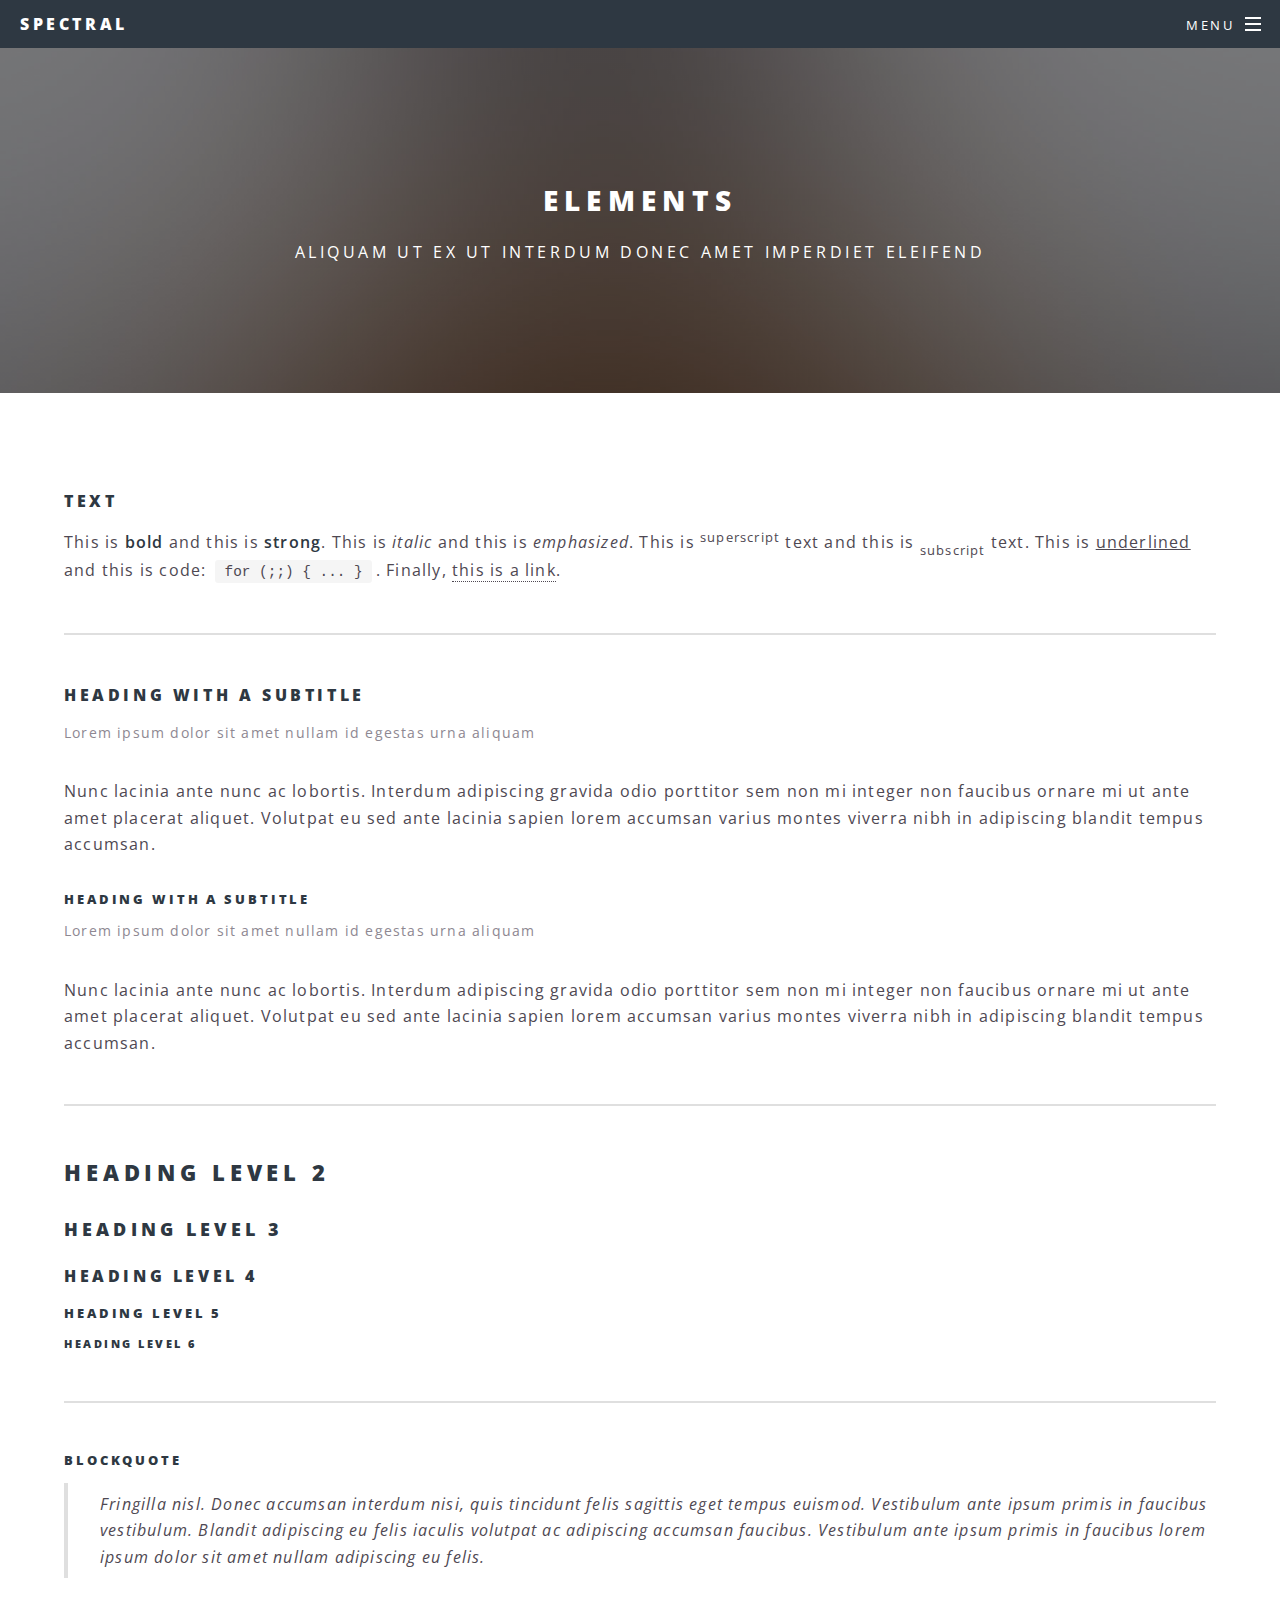
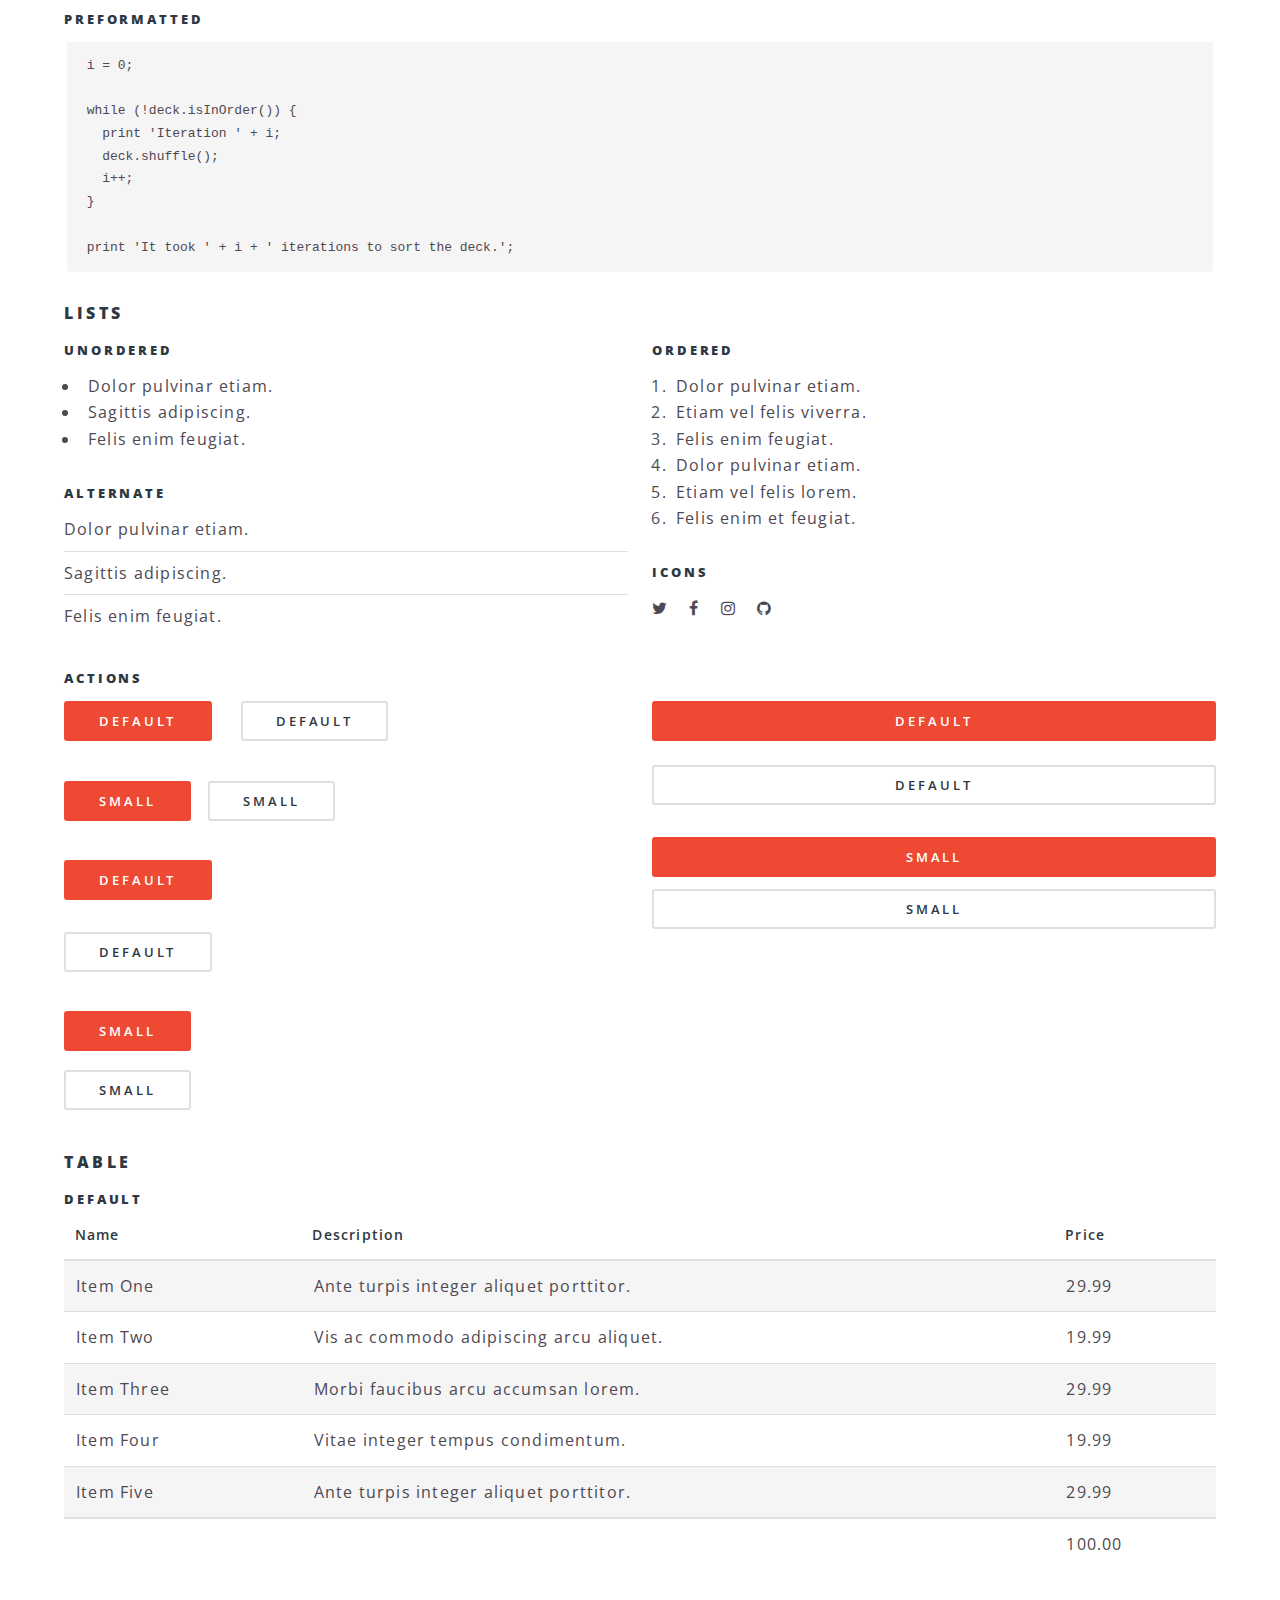
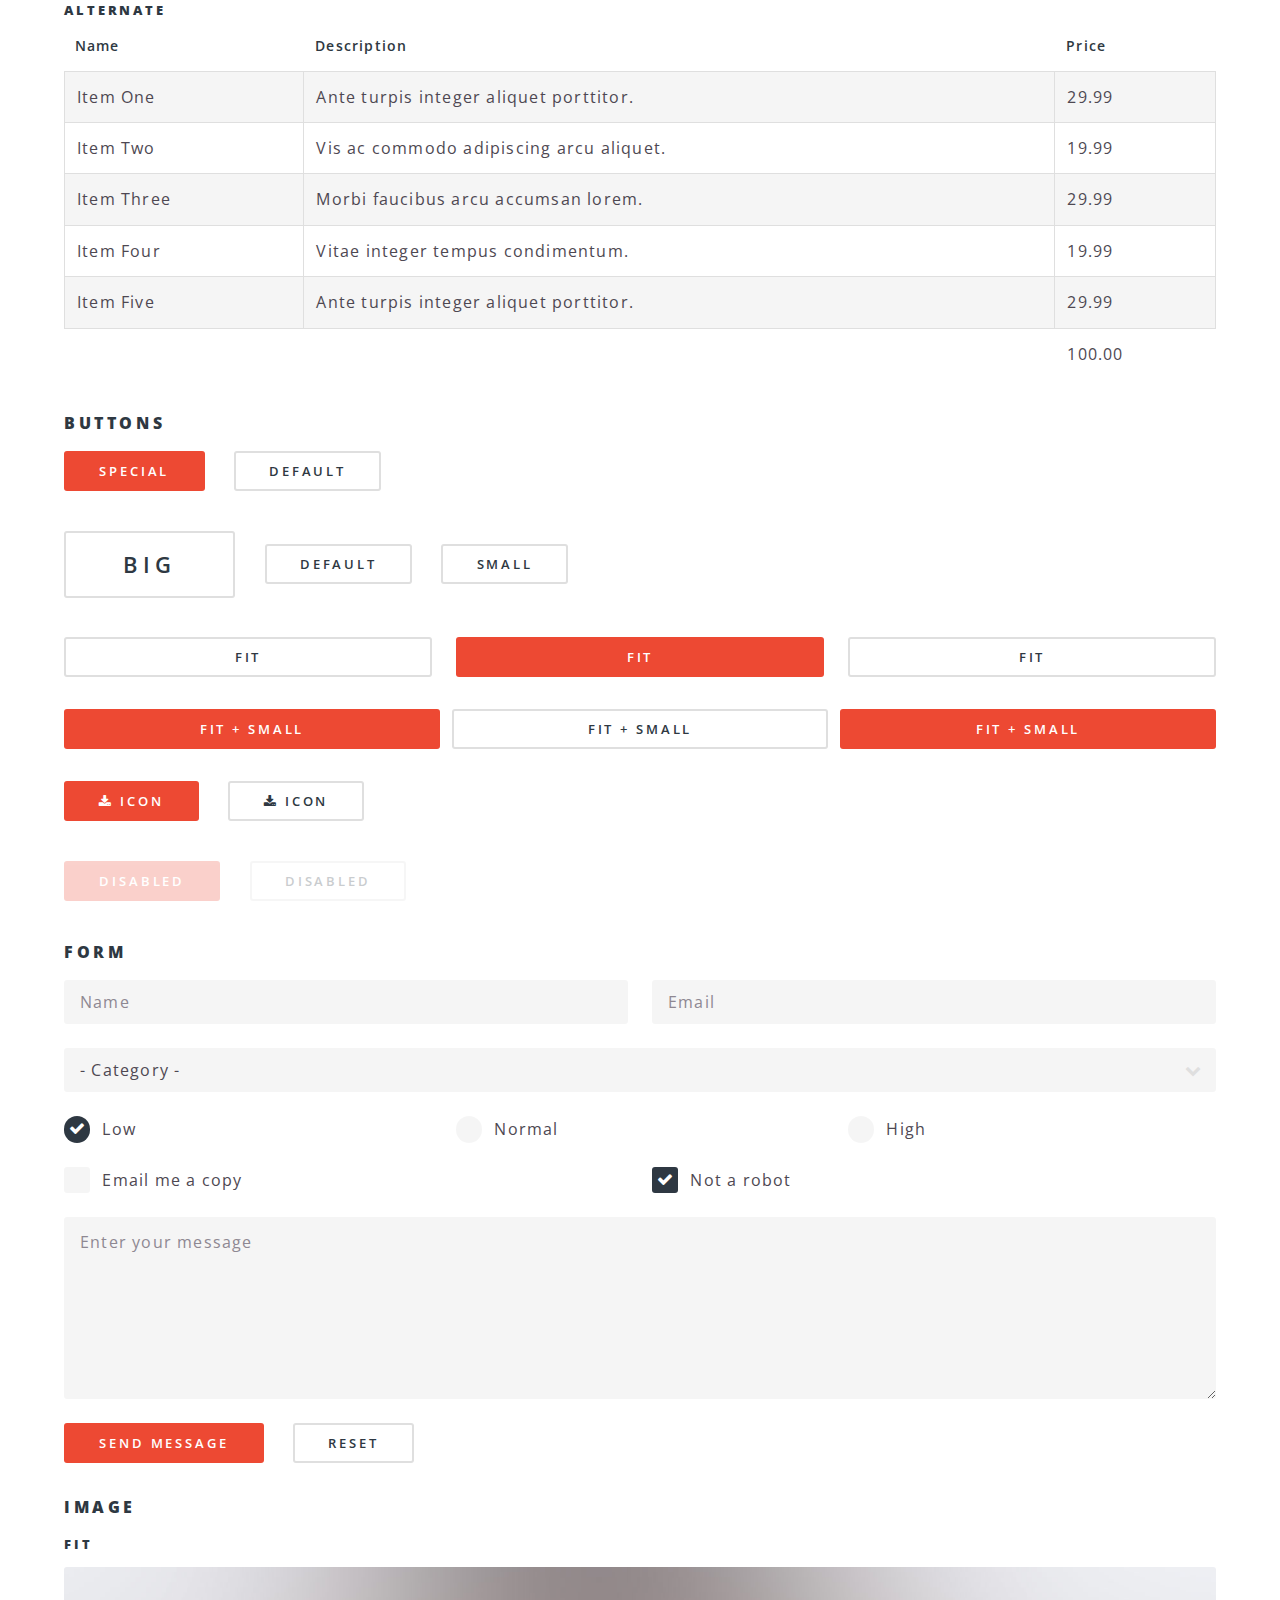
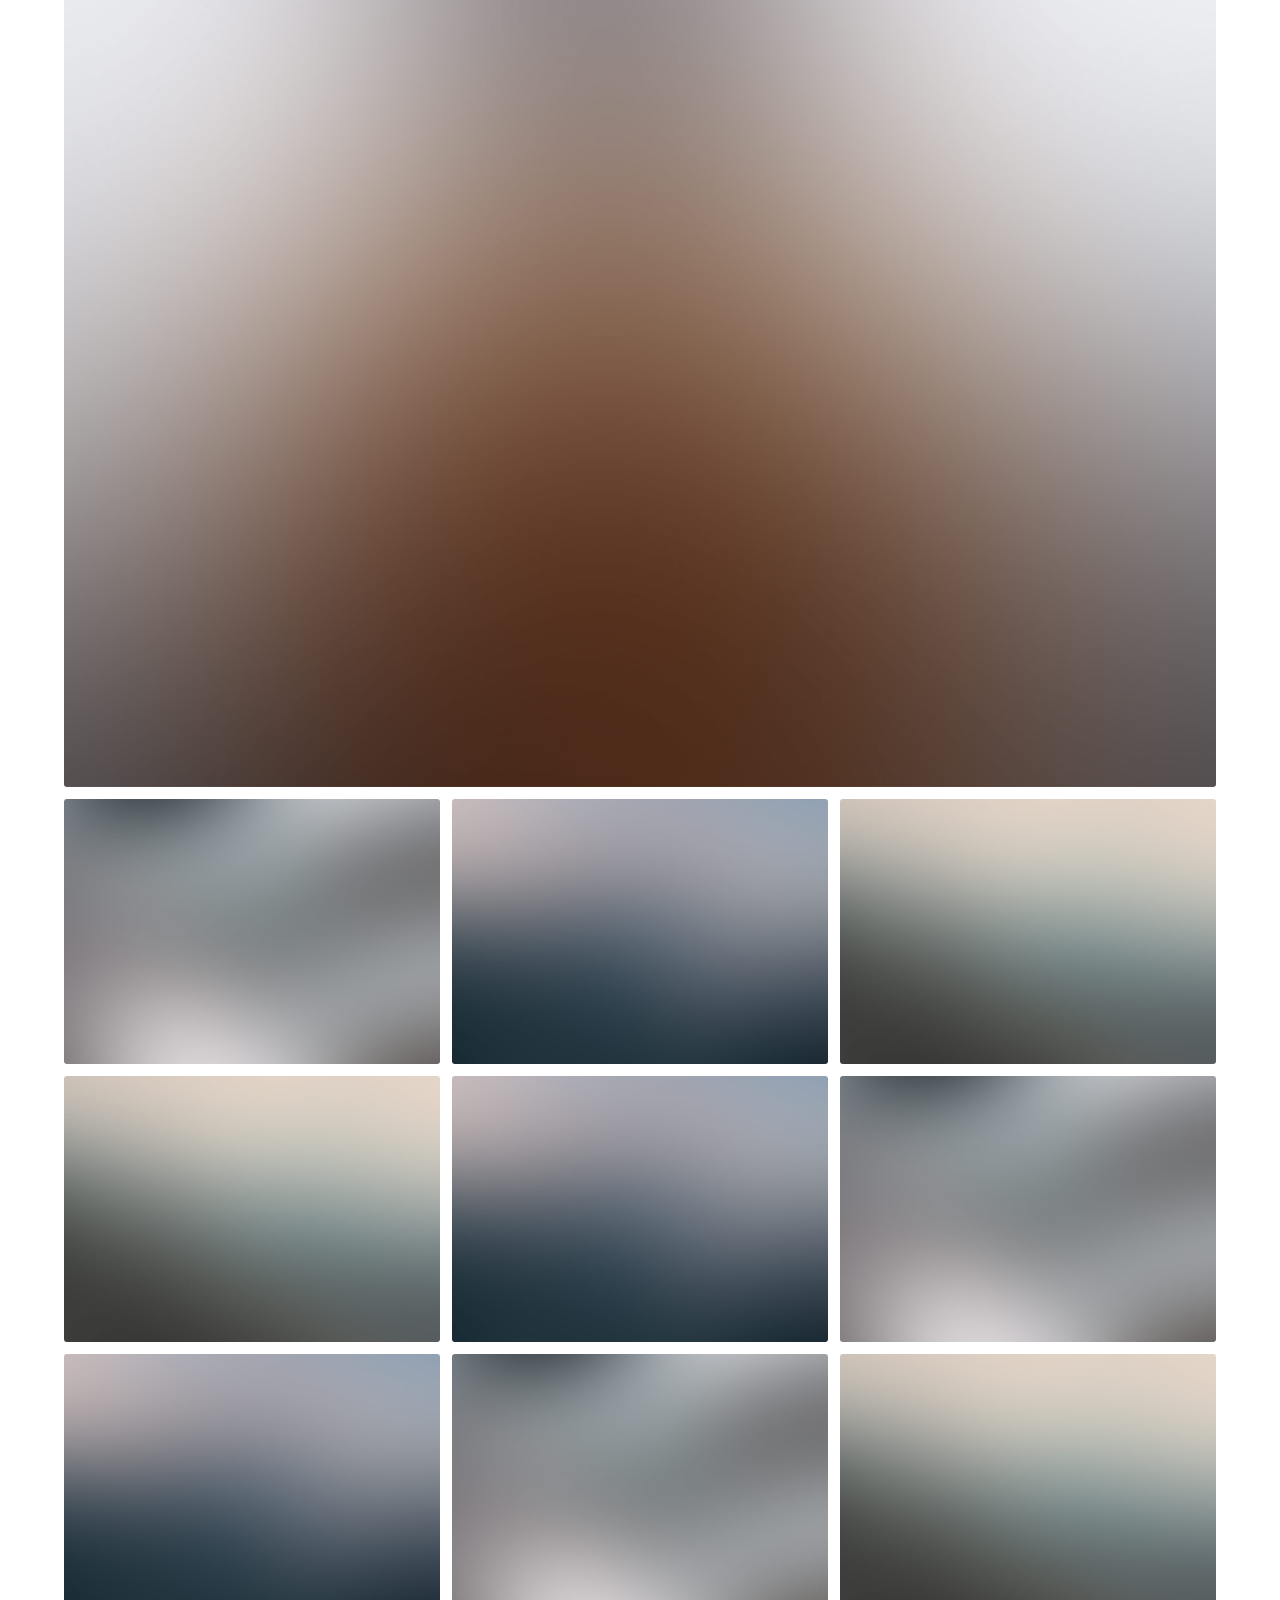
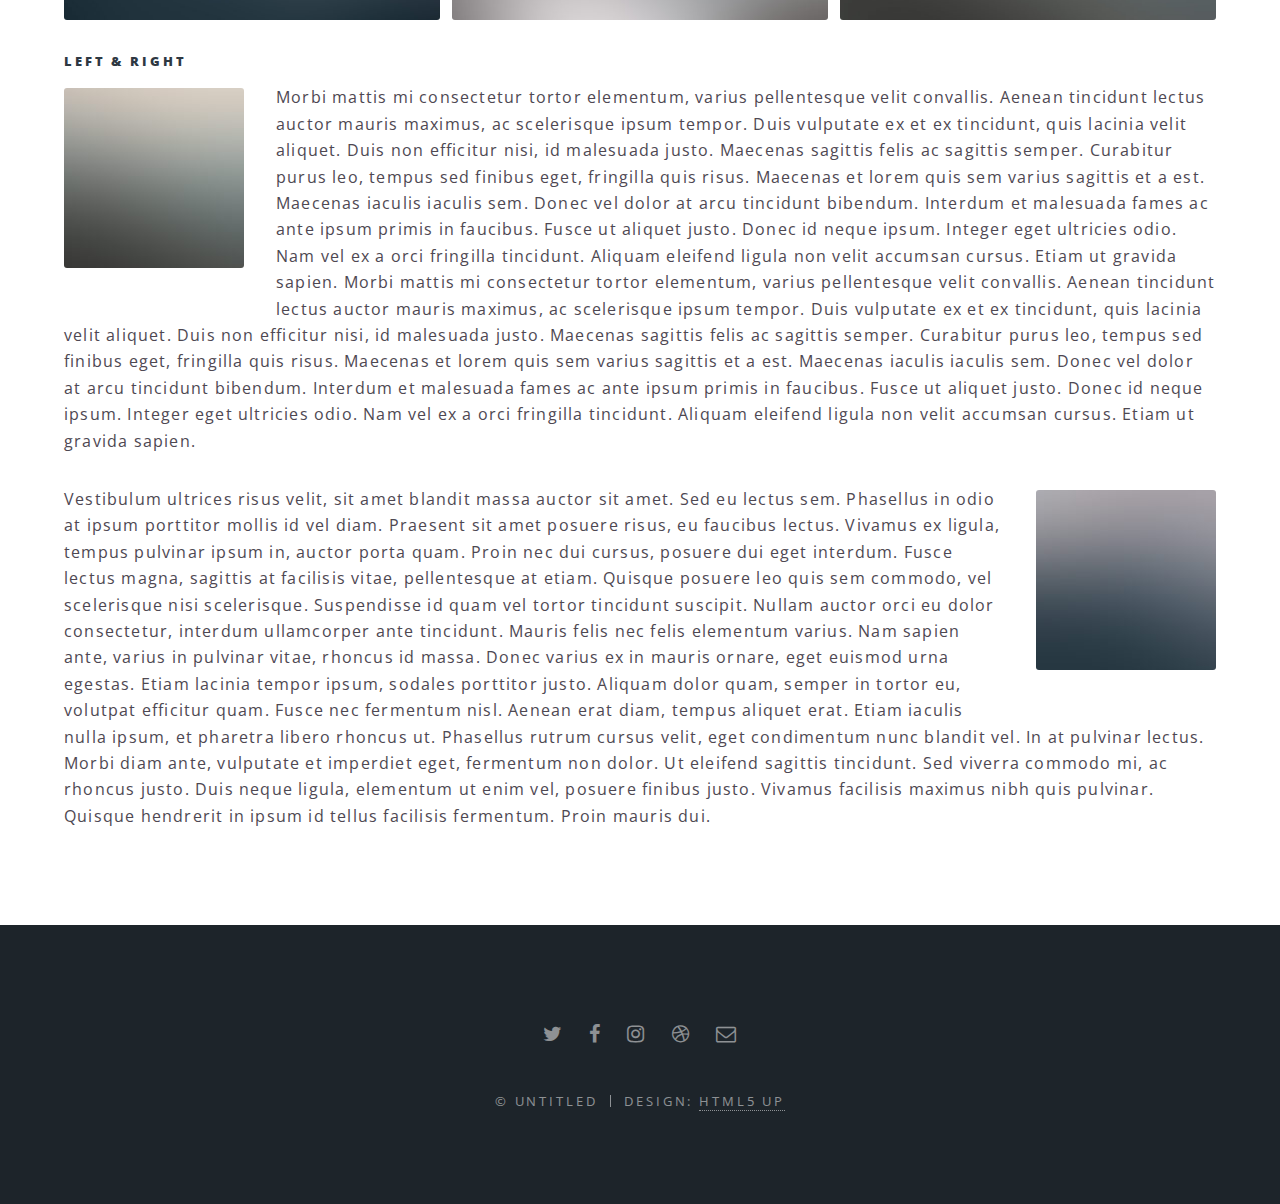
<file: elements.html>
<!DOCTYPE HTML>
<!--
	Spectral by HTML5 UP
	html5up.net | @ajlkn
	Free for personal and commercial use under the CCA 3.0 license (html5up.net/license)
-->
<html>
	<head>
		<title>Elements - Spectral by HTML5 UP</title>
		<meta charset="utf-8" />
		<meta name="viewport" content="width=device-width, initial-scale=1" />
		<!--[if lte IE 8]><script src="assets/js/ie/html5shiv.js"></script><![endif]-->
		<link rel="stylesheet" href="assets/css/main.css" />
		<!--[if lte IE 8]><link rel="stylesheet" href="assets/css/ie8.css" /><![endif]-->
		<!--[if lte IE 9]><link rel="stylesheet" href="assets/css/ie9.css" /><![endif]-->
	</head>
	<body>

		<!-- Page Wrapper -->
			<div id="page-wrapper">

				<!-- Header -->
					<header id="header">
						<h1><a href="index.html">Spectral</a></h1>
						<nav id="nav">
							<ul>
								<li class="special">
									<a href="#menu" class="menuToggle"><span>Menu</span></a>
									<div id="menu">
										<ul>
											<li><a href="index.html">Home</a></li>
											<li><a href="generic.html">Generic</a></li>
											<li><a href="elements.html">Elements</a></li>
											<li><a href="#">Sign Up</a></li>
											<li><a href="#">Log In</a></li>
										</ul>
									</div>
								</li>
							</ul>
						</nav>
					</header>

				<!-- Main -->
					<article id="main">
						<header>
							<h2>Elements</h2>
							<p>Aliquam ut ex ut interdum donec amet imperdiet eleifend</p>
						</header>
						<section class="wrapper style5">
							<div class="inner">

								<section>
									<h4>Text</h4>
									<p>This is <b>bold</b> and this is <strong>strong</strong>. This is <i>italic</i> and this is <em>emphasized</em>.
									This is <sup>superscript</sup> text and this is <sub>subscript</sub> text.
									This is <u>underlined</u> and this is code: <code>for (;;) { ... }</code>. Finally, <a href="#">this is a link</a>.</p>
									<hr />
									<header>
										<h4>Heading with a Subtitle</h4>
										<p>Lorem ipsum dolor sit amet nullam id egestas urna aliquam</p>
									</header>
									<p>Nunc lacinia ante nunc ac lobortis. Interdum adipiscing gravida odio porttitor sem non mi integer non faucibus ornare mi ut ante amet placerat aliquet. Volutpat eu sed ante lacinia sapien lorem accumsan varius montes viverra nibh in adipiscing blandit tempus accumsan.</p>
									<header>
										<h5>Heading with a Subtitle</h5>
										<p>Lorem ipsum dolor sit amet nullam id egestas urna aliquam</p>
									</header>
									<p>Nunc lacinia ante nunc ac lobortis. Interdum adipiscing gravida odio porttitor sem non mi integer non faucibus ornare mi ut ante amet placerat aliquet. Volutpat eu sed ante lacinia sapien lorem accumsan varius montes viverra nibh in adipiscing blandit tempus accumsan.</p>
									<hr />
									<h2>Heading Level 2</h2>
									<h3>Heading Level 3</h3>
									<h4>Heading Level 4</h4>
									<h5>Heading Level 5</h5>
									<h6>Heading Level 6</h6>
									<hr />
									<h5>Blockquote</h5>
									<blockquote>Fringilla nisl. Donec accumsan interdum nisi, quis tincidunt felis sagittis eget tempus euismod. Vestibulum ante ipsum primis in faucibus vestibulum. Blandit adipiscing eu felis iaculis volutpat ac adipiscing accumsan faucibus. Vestibulum ante ipsum primis in faucibus lorem ipsum dolor sit amet nullam adipiscing eu felis.</blockquote>
									<h5>Preformatted</h5>
									<pre><code>i = 0;

while (!deck.isInOrder()) {
  print 'Iteration ' + i;
  deck.shuffle();
  i++;
}

print 'It took ' + i + ' iterations to sort the deck.';</code></pre>
								</section>

								<section>
									<h4>Lists</h4>
									<div class="row">
										<div class="6u 12u$(medium)">
											<h5>Unordered</h5>
											<ul>
												<li>Dolor pulvinar etiam.</li>
												<li>Sagittis adipiscing.</li>
												<li>Felis enim feugiat.</li>
											</ul>
											<h5>Alternate</h5>
											<ul class="alt">
												<li>Dolor pulvinar etiam.</li>
												<li>Sagittis adipiscing.</li>
												<li>Felis enim feugiat.</li>
											</ul>
										</div>
										<div class="6u$ 12u$(medium)">
											<h5>Ordered</h5>
											<ol>
												<li>Dolor pulvinar etiam.</li>
												<li>Etiam vel felis viverra.</li>
												<li>Felis enim feugiat.</li>
												<li>Dolor pulvinar etiam.</li>
												<li>Etiam vel felis lorem.</li>
												<li>Felis enim et feugiat.</li>
											</ol>
											<h5>Icons</h5>
											<ul class="icons">
												<li><a href="#" class="icon fa-twitter"><span class="label">Twitter</span></a></li>
												<li><a href="#" class="icon fa-facebook"><span class="label">Facebook</span></a></li>
												<li><a href="#" class="icon fa-instagram"><span class="label">Instagram</span></a></li>
												<li><a href="#" class="icon fa-github"><span class="label">Github</span></a></li>
											</ul>
										</div>
									</div>
									<h5>Actions</h5>
									<div class="row">
										<div class="6u 12u$(medium)">
											<ul class="actions">
												<li><a href="#" class="button special">Default</a></li>
												<li><a href="#" class="button">Default</a></li>
											</ul>
											<ul class="actions small">
												<li><a href="#" class="button special small">Small</a></li>
												<li><a href="#" class="button small">Small</a></li>
											</ul>
											<ul class="actions vertical">
												<li><a href="#" class="button special">Default</a></li>
												<li><a href="#" class="button">Default</a></li>
											</ul>
											<ul class="actions vertical small">
												<li><a href="#" class="button special small">Small</a></li>
												<li><a href="#" class="button small">Small</a></li>
											</ul>
										</div>
										<div class="6u 12u$(medium)">
											<ul class="actions vertical">
												<li><a href="#" class="button special fit">Default</a></li>
												<li><a href="#" class="button fit">Default</a></li>
											</ul>
											<ul class="actions vertical small">
												<li><a href="#" class="button special small fit">Small</a></li>
												<li><a href="#" class="button small fit">Small</a></li>
											</ul>
										</div>
									</div>
								</section>

								<section>
									<h4>Table</h4>
									<h5>Default</h5>
									<div class="table-wrapper">
										<table>
											<thead>
												<tr>
													<th>Name</th>
													<th>Description</th>
													<th>Price</th>
												</tr>
											</thead>
											<tbody>
												<tr>
													<td>Item One</td>
													<td>Ante turpis integer aliquet porttitor.</td>
													<td>29.99</td>
												</tr>
												<tr>
													<td>Item Two</td>
													<td>Vis ac commodo adipiscing arcu aliquet.</td>
													<td>19.99</td>
												</tr>
												<tr>
													<td>Item Three</td>
													<td> Morbi faucibus arcu accumsan lorem.</td>
													<td>29.99</td>
												</tr>
												<tr>
													<td>Item Four</td>
													<td>Vitae integer tempus condimentum.</td>
													<td>19.99</td>
												</tr>
												<tr>
													<td>Item Five</td>
													<td>Ante turpis integer aliquet porttitor.</td>
													<td>29.99</td>
												</tr>
											</tbody>
											<tfoot>
												<tr>
													<td colspan="2"></td>
													<td>100.00</td>
												</tr>
											</tfoot>
										</table>
									</div>

									<h5>Alternate</h5>
									<div class="table-wrapper">
										<table class="alt">
											<thead>
												<tr>
													<th>Name</th>
													<th>Description</th>
													<th>Price</th>
												</tr>
											</thead>
											<tbody>
												<tr>
													<td>Item One</td>
													<td>Ante turpis integer aliquet porttitor.</td>
													<td>29.99</td>
												</tr>
												<tr>
													<td>Item Two</td>
													<td>Vis ac commodo adipiscing arcu aliquet.</td>
													<td>19.99</td>
												</tr>
												<tr>
													<td>Item Three</td>
													<td> Morbi faucibus arcu accumsan lorem.</td>
													<td>29.99</td>
												</tr>
												<tr>
													<td>Item Four</td>
													<td>Vitae integer tempus condimentum.</td>
													<td>19.99</td>
												</tr>
												<tr>
													<td>Item Five</td>
													<td>Ante turpis integer aliquet porttitor.</td>
													<td>29.99</td>
												</tr>
											</tbody>
											<tfoot>
												<tr>
													<td colspan="2"></td>
													<td>100.00</td>
												</tr>
											</tfoot>
										</table>
									</div>
								</section>

								<section>
									<h4>Buttons</h4>
									<ul class="actions">
										<li><a href="#" class="button special">Special</a></li>
										<li><a href="#" class="button">Default</a></li>
									</ul>
									<ul class="actions">
										<li><a href="#" class="button big">Big</a></li>
										<li><a href="#" class="button">Default</a></li>
										<li><a href="#" class="button small">Small</a></li>
									</ul>
									<ul class="actions fit">
										<li><a href="#" class="button fit">Fit</a></li>
										<li><a href="#" class="button special fit">Fit</a></li>
										<li><a href="#" class="button fit">Fit</a></li>
									</ul>
									<ul class="actions fit small">
										<li><a href="#" class="button special fit small">Fit + Small</a></li>
										<li><a href="#" class="button fit small">Fit + Small</a></li>
										<li><a href="#" class="button special fit small">Fit + Small</a></li>
									</ul>
									<ul class="actions">
										<li><a href="#" class="button special icon fa-download">Icon</a></li>
										<li><a href="#" class="button icon fa-download">Icon</a></li>
									</ul>
									<ul class="actions">
										<li><span class="button special disabled">Disabled</span></li>
										<li><span class="button disabled">Disabled</span></li>
									</ul>
								</section>

								<section>
									<h4>Form</h4>
									<form method="post" action="#">
										<div class="row uniform">
											<div class="6u 12u$(xsmall)">
												<input type="text" name="demo-name" id="demo-name" value="" placeholder="Name" />
											</div>
											<div class="6u$ 12u$(xsmall)">
												<input type="email" name="demo-email" id="demo-email" value="" placeholder="Email" />
											</div>
											<div class="12u$">
												<div class="select-wrapper">
													<select name="demo-category" id="demo-category">
														<option value="">- Category -</option>
														<option value="1">Manufacturing</option>
														<option value="1">Shipping</option>
														<option value="1">Administration</option>
														<option value="1">Human Resources</option>
													</select>
												</div>
											</div>
											<div class="4u 12u$(small)">
												<input type="radio" id="demo-priority-low" name="demo-priority" checked>
												<label for="demo-priority-low">Low</label>
											</div>
											<div class="4u 12u$(small)">
												<input type="radio" id="demo-priority-normal" name="demo-priority">
												<label for="demo-priority-normal">Normal</label>
											</div>
											<div class="4u$ 12u$(small)">
												<input type="radio" id="demo-priority-high" name="demo-priority">
												<label for="demo-priority-high">High</label>
											</div>
											<div class="6u 12u$(small)">
												<input type="checkbox" id="demo-copy" name="demo-copy">
												<label for="demo-copy">Email me a copy</label>
											</div>
											<div class="6u$ 12u$(small)">
												<input type="checkbox" id="demo-human" name="demo-human" checked>
												<label for="demo-human">Not a robot</label>
											</div>
											<div class="12u$">
												<textarea name="demo-message" id="demo-message" placeholder="Enter your message" rows="6"></textarea>
											</div>
											<div class="12u$">
												<ul class="actions">
													<li><input type="submit" value="Send Message" class="special" /></li>
													<li><input type="reset" value="Reset" /></li>
												</ul>
											</div>
										</div>
									</form>
								</section>

								<section>
									<h4>Image</h4>
									<h5>Fit</h5>
									<div class="box alt">
										<div class="row uniform 50%">
											<div class="12u"><span class="image fit"><img src="images/banner.jpg" alt="" /></span></div>
											<div class="4u"><span class="image fit"><img src="images/pic01.jpg" alt="" /></span></div>
											<div class="4u"><span class="image fit"><img src="images/pic02.jpg" alt="" /></span></div>
											<div class="4u"><span class="image fit"><img src="images/pic03.jpg" alt="" /></span></div>
											<div class="4u"><span class="image fit"><img src="images/pic03.jpg" alt="" /></span></div>
											<div class="4u"><span class="image fit"><img src="images/pic02.jpg" alt="" /></span></div>
											<div class="4u"><span class="image fit"><img src="images/pic01.jpg" alt="" /></span></div>
											<div class="4u"><span class="image fit"><img src="images/pic02.jpg" alt="" /></span></div>
											<div class="4u"><span class="image fit"><img src="images/pic01.jpg" alt="" /></span></div>
											<div class="4u"><span class="image fit"><img src="images/pic03.jpg" alt="" /></span></div>
										</div>
									</div>
									<h5>Left &amp; Right</h5>
									<p><span class="image left"><img src="images/pic04.jpg" alt="" /></span>Morbi mattis mi consectetur tortor elementum, varius pellentesque velit convallis. Aenean tincidunt lectus auctor mauris maximus, ac scelerisque ipsum tempor. Duis vulputate ex et ex tincidunt, quis lacinia velit aliquet. Duis non efficitur nisi, id malesuada justo. Maecenas sagittis felis ac sagittis semper. Curabitur purus leo, tempus sed finibus eget, fringilla quis risus. Maecenas et lorem quis sem varius sagittis et a est. Maecenas iaculis iaculis sem. Donec vel dolor at arcu tincidunt bibendum. Interdum et malesuada fames ac ante ipsum primis in faucibus. Fusce ut aliquet justo. Donec id neque ipsum. Integer eget ultricies odio. Nam vel ex a orci fringilla tincidunt. Aliquam eleifend ligula non velit accumsan cursus. Etiam ut gravida sapien. Morbi mattis mi consectetur tortor elementum, varius pellentesque velit convallis. Aenean tincidunt lectus auctor mauris maximus, ac scelerisque ipsum tempor. Duis vulputate ex et ex tincidunt, quis lacinia velit aliquet. Duis non efficitur nisi, id malesuada justo. Maecenas sagittis felis ac sagittis semper. Curabitur purus leo, tempus sed finibus eget, fringilla quis risus. Maecenas et lorem quis sem varius sagittis et a est. Maecenas iaculis iaculis sem. Donec vel dolor at arcu tincidunt bibendum. Interdum et malesuada fames ac ante ipsum primis in faucibus. Fusce ut aliquet justo. Donec id neque ipsum. Integer eget ultricies odio. Nam vel ex a orci fringilla tincidunt. Aliquam eleifend ligula non velit accumsan cursus. Etiam ut gravida sapien.</p>
									<p><span class="image right"><img src="images/pic05.jpg" alt="" /></span>Vestibulum ultrices risus velit, sit amet blandit massa auctor sit amet. Sed eu lectus sem. Phasellus in odio at ipsum porttitor mollis id vel diam. Praesent sit amet posuere risus, eu faucibus lectus. Vivamus ex ligula, tempus pulvinar ipsum in, auctor porta quam. Proin nec dui cursus, posuere dui eget interdum. Fusce lectus magna, sagittis at facilisis vitae, pellentesque at etiam. Quisque posuere leo quis sem commodo, vel scelerisque nisi scelerisque. Suspendisse id quam vel tortor tincidunt suscipit. Nullam auctor orci eu dolor consectetur, interdum ullamcorper ante tincidunt. Mauris felis nec felis elementum varius. Nam sapien ante, varius in pulvinar vitae, rhoncus id massa. Donec varius ex in mauris ornare, eget euismod urna egestas. Etiam lacinia tempor ipsum, sodales porttitor justo. Aliquam dolor quam, semper in tortor eu, volutpat efficitur quam. Fusce nec fermentum nisl. Aenean erat diam, tempus aliquet erat. Etiam iaculis nulla ipsum, et pharetra libero rhoncus ut. Phasellus rutrum cursus velit, eget condimentum nunc blandit vel. In at pulvinar lectus. Morbi diam ante, vulputate et imperdiet eget, fermentum non dolor. Ut eleifend sagittis tincidunt. Sed viverra commodo mi, ac rhoncus justo. Duis neque ligula, elementum ut enim vel, posuere finibus justo. Vivamus facilisis maximus nibh quis pulvinar. Quisque hendrerit in ipsum id tellus facilisis fermentum. Proin mauris dui.</p>
								</section>

							</div>
						</section>
					</article>

				<!-- Footer -->
					<footer id="footer">
						<ul class="icons">
							<li><a href="#" class="icon fa-twitter"><span class="label">Twitter</span></a></li>
							<li><a href="#" class="icon fa-facebook"><span class="label">Facebook</span></a></li>
							<li><a href="#" class="icon fa-instagram"><span class="label">Instagram</span></a></li>
							<li><a href="#" class="icon fa-dribbble"><span class="label">Dribbble</span></a></li>
							<li><a href="#" class="icon fa-envelope-o"><span class="label">Email</span></a></li>
						</ul>
						<ul class="copyright">
							<li>&copy; Untitled</li><li>Design: <a href="http://html5up.net">HTML5 UP</a></li>
						</ul>
					</footer>

			</div>

		<!-- Scripts -->
			<script src="assets/js/jquery.min.js"></script>
			<script src="assets/js/jquery.scrollex.min.js"></script>
			<script src="assets/js/jquery.scrolly.min.js"></script>
			<script src="assets/js/skel.min.js"></script>
			<script src="assets/js/util.js"></script>
			<!--[if lte IE 8]><script src="assets/js/ie/respond.min.js"></script><![endif]-->
			<script src="assets/js/main.js"></script>

	</body>
</html>
</file>
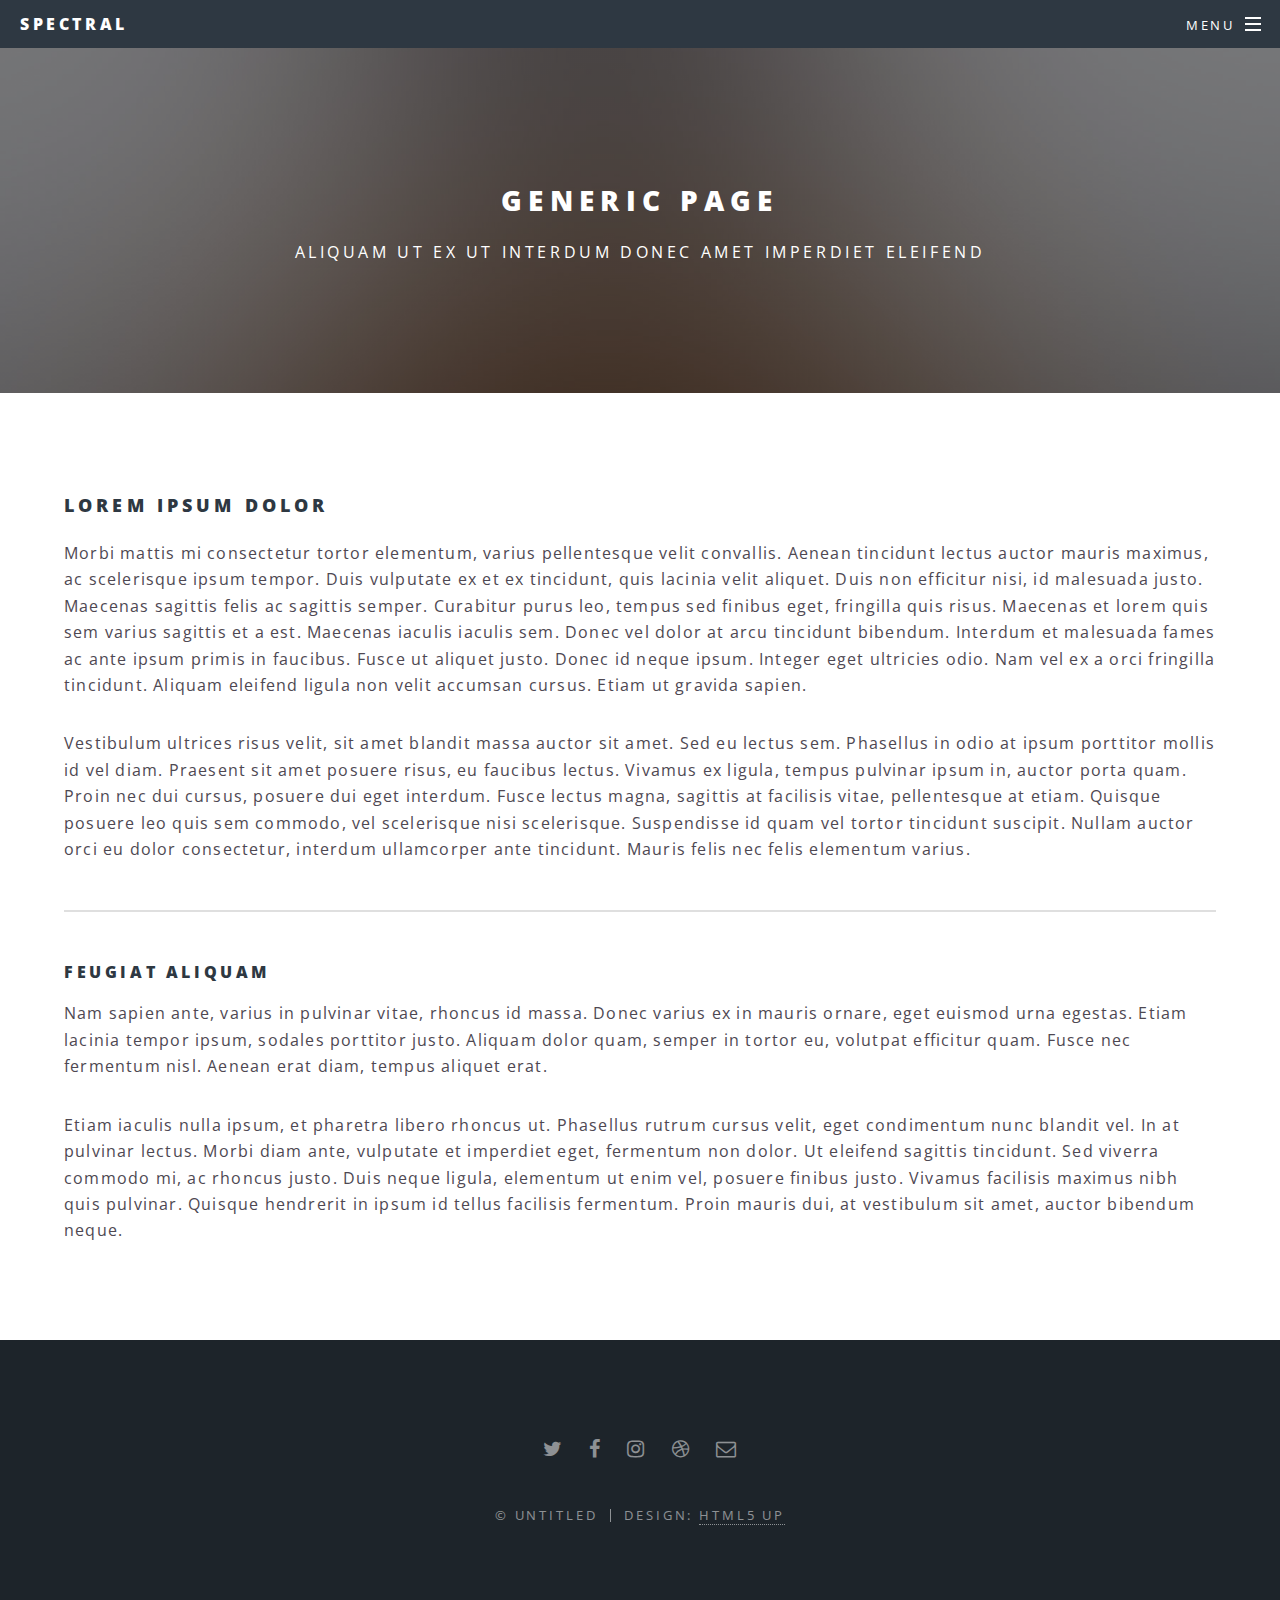
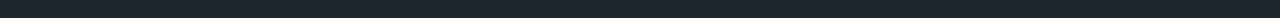
<file: generic.html>
<!DOCTYPE HTML>
<!--
	Spectral by HTML5 UP
	html5up.net | @ajlkn
	Free for personal and commercial use under the CCA 3.0 license (html5up.net/license)
-->
<html>
	<head>
		<title>Generic - Spectral by HTML5 UP</title>
		<meta charset="utf-8" />
		<meta name="viewport" content="width=device-width, initial-scale=1" />
		<!--[if lte IE 8]><script src="assets/js/ie/html5shiv.js"></script><![endif]-->
		<link rel="stylesheet" href="assets/css/main.css" />
		<!--[if lte IE 8]><link rel="stylesheet" href="assets/css/ie8.css" /><![endif]-->
		<!--[if lte IE 9]><link rel="stylesheet" href="assets/css/ie9.css" /><![endif]-->
	</head>
	<body>

		<!-- Page Wrapper -->
			<div id="page-wrapper">

				<!-- Header -->
					<header id="header">
						<h1><a href="index.html">Spectral</a></h1>
						<nav id="nav">
							<ul>
								<li class="special">
									<a href="#menu" class="menuToggle"><span>Menu</span></a>
									<div id="menu">
										<ul>
											<li><a href="index.html">Home</a></li>
											<li><a href="generic.html">Generic</a></li>
											<li><a href="elements.html">Elements</a></li>
											<li><a href="#">Sign Up</a></li>
											<li><a href="#">Log In</a></li>
										</ul>
									</div>
								</li>
							</ul>
						</nav>
					</header>

				<!-- Main -->
					<article id="main">
						<header>
							<h2>Generic Page</h2>
							<p>Aliquam ut ex ut interdum donec amet imperdiet eleifend</p>
						</header>
						<section class="wrapper style5">
							<div class="inner">

								<h3>Lorem ipsum dolor</h3>
								<p>Morbi mattis mi consectetur tortor elementum, varius pellentesque velit convallis. Aenean tincidunt lectus auctor mauris maximus, ac scelerisque ipsum tempor. Duis vulputate ex et ex tincidunt, quis lacinia velit aliquet. Duis non efficitur nisi, id malesuada justo. Maecenas sagittis felis ac sagittis semper. Curabitur purus leo, tempus sed finibus eget, fringilla quis risus. Maecenas et lorem quis sem varius sagittis et a est. Maecenas iaculis iaculis sem. Donec vel dolor at arcu tincidunt bibendum. Interdum et malesuada fames ac ante ipsum primis in faucibus. Fusce ut aliquet justo. Donec id neque ipsum. Integer eget ultricies odio. Nam vel ex a orci fringilla tincidunt. Aliquam eleifend ligula non velit accumsan cursus. Etiam ut gravida sapien.</p>

								<p>Vestibulum ultrices risus velit, sit amet blandit massa auctor sit amet. Sed eu lectus sem. Phasellus in odio at ipsum porttitor mollis id vel diam. Praesent sit amet posuere risus, eu faucibus lectus. Vivamus ex ligula, tempus pulvinar ipsum in, auctor porta quam. Proin nec dui cursus, posuere dui eget interdum. Fusce lectus magna, sagittis at facilisis vitae, pellentesque at etiam. Quisque posuere leo quis sem commodo, vel scelerisque nisi scelerisque. Suspendisse id quam vel tortor tincidunt suscipit. Nullam auctor orci eu dolor consectetur, interdum ullamcorper ante tincidunt. Mauris felis nec felis elementum varius.</p>

								<hr />

								<h4>Feugiat aliquam</h4>
								<p>Nam sapien ante, varius in pulvinar vitae, rhoncus id massa. Donec varius ex in mauris ornare, eget euismod urna egestas. Etiam lacinia tempor ipsum, sodales porttitor justo. Aliquam dolor quam, semper in tortor eu, volutpat efficitur quam. Fusce nec fermentum nisl. Aenean erat diam, tempus aliquet erat.</p>

								<p>Etiam iaculis nulla ipsum, et pharetra libero rhoncus ut. Phasellus rutrum cursus velit, eget condimentum nunc blandit vel. In at pulvinar lectus. Morbi diam ante, vulputate et imperdiet eget, fermentum non dolor. Ut eleifend sagittis tincidunt. Sed viverra commodo mi, ac rhoncus justo. Duis neque ligula, elementum ut enim vel, posuere finibus justo. Vivamus facilisis maximus nibh quis pulvinar. Quisque hendrerit in ipsum id tellus facilisis fermentum. Proin mauris dui, at vestibulum sit amet, auctor bibendum neque.</p>

							</div>
						</section>
					</article>

				<!-- Footer -->
					<footer id="footer">
						<ul class="icons">
							<li><a href="#" class="icon fa-twitter"><span class="label">Twitter</span></a></li>
							<li><a href="#" class="icon fa-facebook"><span class="label">Facebook</span></a></li>
							<li><a href="#" class="icon fa-instagram"><span class="label">Instagram</span></a></li>
							<li><a href="#" class="icon fa-dribbble"><span class="label">Dribbble</span></a></li>
							<li><a href="#" class="icon fa-envelope-o"><span class="label">Email</span></a></li>
						</ul>
						<ul class="copyright">
							<li>&copy; Untitled</li><li>Design: <a href="http://html5up.net">HTML5 UP</a></li>
						</ul>
					</footer>

			</div>

		<!-- Scripts -->
			<script src="assets/js/jquery.min.js"></script>
			<script src="assets/js/jquery.scrollex.min.js"></script>
			<script src="assets/js/jquery.scrolly.min.js"></script>
			<script src="assets/js/skel.min.js"></script>
			<script src="assets/js/util.js"></script>
			<!--[if lte IE 8]><script src="assets/js/ie/respond.min.js"></script><![endif]-->
			<script src="assets/js/main.js"></script>

	</body>
</html>
</file>
<file: assets/css/ie8.css>
/*
	Spectral by HTML5 UP
	html5up.net | @ajlkn
	Free for personal and commercial use under the CCA 3.0 license (html5up.net/license)
*/

/* Icon */

	.icon.major {
		border: none;
	}

		.icon.major:before {
			font-size: 3em;
		}

/* Form */

	label {
		color: #2E3842;
	}

	input[type="text"],
	input[type="password"],
	input[type="email"],
	select,
	textarea {
		border: solid 1px #dfdfdf;
	}

/* Button */

	input[type="submit"],
	input[type="reset"],
	input[type="button"],
	button,
	.button {
		border: solid 2px #dfdfdf;
	}

		input[type="submit"].special,
		input[type="reset"].special,
		input[type="button"].special,
		button.special,
		.button.special {
			border: 0 !important;
		}

/* Page Wrapper + Menu */

	#menu {
		display: none;
	}

	body.is-menu-visible #menu {
		display: block;
	}

/* Header */

	#header nav > ul > li > a.menuToggle:after {
		display: none;
	}

/* Banner + Wrapper (style4) */

	#banner,
	.wrapper.style4 {
		-ms-behavior: url("assets/js/ie/backgroundsize.min.htc");
	}

		#banner:before,
		.wrapper.style4:before {
			display: none;
		}

/* Banner */

	#banner .more {
		height: 4em;
	}

		#banner .more:after {
			display: none;
		}

/* Main */

	#main > header {
		-ms-behavior: url("assets/js/ie/backgroundsize.min.htc");
	}

		#main > header:before {
			display: none;
		}
</file>
<file: assets/css/ie9.css>
/*
	Spectral by HTML5 UP
	html5up.net | @ajlkn
	Free for personal and commercial use under the CCA 3.0 license (html5up.net/license)
*/

/* Spotlight */

	.spotlight {
		display: block;
	}

		.spotlight .image {
			display: inline-block;
			vertical-align: top;
		}

		.spotlight .content {
			padding: 4em 4em 2em 4em ;
			display: inline-block;
		}

		.spotlight:after {
			clear: both;
			content: '';
			display: block;
		}

/* Features */

	.features {
		display: block;
	}

		.features li {
			float: left;
		}

		.features:after {
			content: '';
			display: block;
			clear: both;
		}

/* Banner + Wrapper (style4) */

	#banner,
	.wrapper.style4 {
		background-image: url("../../images/banner.jpg");
		background-position: center center;
		background-repeat: no-repeat;
		background-size: cover;
		position: relative;
	}

		#banner:before,
		.wrapper.style4:before {
			background: #000000;
			content: '';
			height: 100%;
			left: 0;
			opacity: 0.5;
			position: absolute;
			top: 0;
			width: 100%;
		}

		#banner .inner,
		.wrapper.style4 .inner {
			position: relative;
			z-index: 1;
		}

/* Banner */

	#banner {
		padding: 14em 0 12em 0 ;
		height: auto;
	}

		#banner:after {
			display: none;
		}

/* CTA */

	#cta .inner header {
		float: left;
	}

	#cta .inner .actions {
		float: left;
	}

	#cta .inner:after {
		clear: both;
		content: '';
		display: block;
	}

/* Main */

	#main > header {
		background-image: url("../../images/banner.jpg");
		background-position: center center;
		background-repeat: no-repeat;
		background-size: cover;
		position: relative;
	}

		#main > header:before {
			background: #000000;
			content: '';
			height: 100%;
			left: 0;
			opacity: 0.5;
			position: absolute;
			top: 0;
			width: 100%;
		}

		#main > header > * {
			position: relative;
			z-index: 1;
		}
</file>
<file: assets/css/main.css>
@import url(font-awesome.min.css);
@import url("https://fonts.googleapis.com/css?family=Open+Sans:400,400italic,600,600italic,800,800italic");

/*
	Spectral by HTML5 UP
	html5up.net | @ajlkn
	Free for personal and commercial use under the CCA 3.0 license (html5up.net/license)
*/

/* Reset */

	html, body, div, span, applet, object, iframe, h1, h2, h3, h4, h5, h6, p, blockquote, pre, a, abbr, acronym, address, big, cite, code, del, dfn, em, img, ins, kbd, q, s, samp, small, strike, strong, sub, sup, tt, var, b, u, i, center, dl, dt, dd, ol, ul, li, fieldset, form, label, legend, table, caption, tbody, tfoot, thead, tr, th, td, article, aside, canvas, details, embed, figure, figcaption, footer, header, hgroup, menu, nav, output, ruby, section, summary, time, mark, audio, video {
		margin: 0;
		padding: 0;
		border: 0;
		font-size: 100%;
		font: inherit;
		vertical-align: baseline;
	}

	article, aside, details, figcaption, figure, footer, header, hgroup, menu, nav, section {
		display: block;
	}

	body {
		line-height: 1;
	}

	ol, ul {
		list-style: none;
	}

	blockquote, q {
		quotes: none;
	}

	blockquote:before, blockquote:after, q:before, q:after {
		content: '';
		content: none;
	}

	table {
		border-collapse: collapse;
		border-spacing: 0;
	}

	body {
		-webkit-text-size-adjust: none;
	}

/* Box Model */

	*, *:before, *:after {
		-moz-box-sizing: border-box;
		-webkit-box-sizing: border-box;
		box-sizing: border-box;
	}

/* Grid */

	.row {
		border-bottom: solid 1px transparent;
		-moz-box-sizing: border-box;
		-webkit-box-sizing: border-box;
		box-sizing: border-box;
	}

	.row > * {
		float: left;
		-moz-box-sizing: border-box;
		-webkit-box-sizing: border-box;
		box-sizing: border-box;
	}

	.row:after, .row:before {
		content: '';
		display: block;
		clear: both;
		height: 0;
	}

	.row.uniform > * > :first-child {
		margin-top: 0;
	}

	.row.uniform > * > :last-child {
		margin-bottom: 0;
	}

	.row.\30 \25 > * {
		padding: 0 0 0 0em;
	}

	.row.\30 \25 {
		margin: 0 0 -1px 0em;
	}

	.row.uniform.\30 \25 > * {
		padding: 0em 0 0 0em;
	}

	.row.uniform.\30 \25 {
		margin: 0em 0 -1px 0em;
	}

	.row > * {
		padding: 0 0 0 1.5em;
	}

	.row {
		margin: 0 0 -1px -1.5em;
	}

	.row.uniform > * {
		padding: 1.5em 0 0 1.5em;
	}

	.row.uniform {
		margin: -1.5em 0 -1px -1.5em;
	}

	.row.\32 00\25 > * {
		padding: 0 0 0 3em;
	}

	.row.\32 00\25 {
		margin: 0 0 -1px -3em;
	}

	.row.uniform.\32 00\25 > * {
		padding: 3em 0 0 3em;
	}

	.row.uniform.\32 00\25 {
		margin: -3em 0 -1px -3em;
	}

	.row.\31 50\25 > * {
		padding: 0 0 0 2.25em;
	}

	.row.\31 50\25 {
		margin: 0 0 -1px -2.25em;
	}

	.row.uniform.\31 50\25 > * {
		padding: 2.25em 0 0 2.25em;
	}

	.row.uniform.\31 50\25 {
		margin: -2.25em 0 -1px -2.25em;
	}

	.row.\35 0\25 > * {
		padding: 0 0 0 0.75em;
	}

	.row.\35 0\25 {
		margin: 0 0 -1px -0.75em;
	}

	.row.uniform.\35 0\25 > * {
		padding: 0.75em 0 0 0.75em;
	}

	.row.uniform.\35 0\25 {
		margin: -0.75em 0 -1px -0.75em;
	}

	.row.\32 5\25 > * {
		padding: 0 0 0 0.375em;
	}

	.row.\32 5\25 {
		margin: 0 0 -1px -0.375em;
	}

	.row.uniform.\32 5\25 > * {
		padding: 0.375em 0 0 0.375em;
	}

	.row.uniform.\32 5\25 {
		margin: -0.375em 0 -1px -0.375em;
	}

	.\31 2u, .\31 2u\24 {
		width: 100%;
		clear: none;
		margin-left: 0;
	}

	.\31 1u, .\31 1u\24 {
		width: 91.6666666667%;
		clear: none;
		margin-left: 0;
	}

	.\31 0u, .\31 0u\24 {
		width: 83.3333333333%;
		clear: none;
		margin-left: 0;
	}

	.\39 u, .\39 u\24 {
		width: 75%;
		clear: none;
		margin-left: 0;
	}

	.\38 u, .\38 u\24 {
		width: 66.6666666667%;
		clear: none;
		margin-left: 0;
	}

	.\37 u, .\37 u\24 {
		width: 58.3333333333%;
		clear: none;
		margin-left: 0;
	}

	.\36 u, .\36 u\24 {
		width: 50%;
		clear: none;
		margin-left: 0;
	}

	.\35 u, .\35 u\24 {
		width: 41.6666666667%;
		clear: none;
		margin-left: 0;
	}

	.\34 u, .\34 u\24 {
		width: 33.3333333333%;
		clear: none;
		margin-left: 0;
	}

	.\33 u, .\33 u\24 {
		width: 25%;
		clear: none;
		margin-left: 0;
	}

	.\32 u, .\32 u\24 {
		width: 16.6666666667%;
		clear: none;
		margin-left: 0;
	}

	.\31 u, .\31 u\24 {
		width: 8.3333333333%;
		clear: none;
		margin-left: 0;
	}

	.\31 2u\24 + *,
	.\31 1u\24 + *,
	.\31 0u\24 + *,
	.\39 u\24 + *,
	.\38 u\24 + *,
	.\37 u\24 + *,
	.\36 u\24 + *,
	.\35 u\24 + *,
	.\34 u\24 + *,
	.\33 u\24 + *,
	.\32 u\24 + *,
	.\31 u\24 + * {
		clear: left;
	}

	.\-11u {
		margin-left: 91.66667%;
	}

	.\-10u {
		margin-left: 83.33333%;
	}

	.\-9u {
		margin-left: 75%;
	}

	.\-8u {
		margin-left: 66.66667%;
	}

	.\-7u {
		margin-left: 58.33333%;
	}

	.\-6u {
		margin-left: 50%;
	}

	.\-5u {
		margin-left: 41.66667%;
	}

	.\-4u {
		margin-left: 33.33333%;
	}

	.\-3u {
		margin-left: 25%;
	}

	.\-2u {
		margin-left: 16.66667%;
	}

	.\-1u {
		margin-left: 8.33333%;
	}

	@media screen and (max-width: 1680px) {

		.row > * {
			padding: 0 0 0 1.5em;
		}

		.row {
			margin: 0 0 -1px -1.5em;
		}

		.row.uniform > * {
			padding: 1.5em 0 0 1.5em;
		}

		.row.uniform {
			margin: -1.5em 0 -1px -1.5em;
		}

		.row.\32 00\25 > * {
			padding: 0 0 0 3em;
		}

		.row.\32 00\25 {
			margin: 0 0 -1px -3em;
		}

		.row.uniform.\32 00\25 > * {
			padding: 3em 0 0 3em;
		}

		.row.uniform.\32 00\25 {
			margin: -3em 0 -1px -3em;
		}

		.row.\31 50\25 > * {
			padding: 0 0 0 2.25em;
		}

		.row.\31 50\25 {
			margin: 0 0 -1px -2.25em;
		}

		.row.uniform.\31 50\25 > * {
			padding: 2.25em 0 0 2.25em;
		}

		.row.uniform.\31 50\25 {
			margin: -2.25em 0 -1px -2.25em;
		}

		.row.\35 0\25 > * {
			padding: 0 0 0 0.75em;
		}

		.row.\35 0\25 {
			margin: 0 0 -1px -0.75em;
		}

		.row.uniform.\35 0\25 > * {
			padding: 0.75em 0 0 0.75em;
		}

		.row.uniform.\35 0\25 {
			margin: -0.75em 0 -1px -0.75em;
		}

		.row.\32 5\25 > * {
			padding: 0 0 0 0.375em;
		}

		.row.\32 5\25 {
			margin: 0 0 -1px -0.375em;
		}

		.row.uniform.\32 5\25 > * {
			padding: 0.375em 0 0 0.375em;
		}

		.row.uniform.\32 5\25 {
			margin: -0.375em 0 -1px -0.375em;
		}

		.\31 2u\28xlarge\29, .\31 2u\24\28xlarge\29 {
			width: 100%;
			clear: none;
			margin-left: 0;
		}

		.\31 1u\28xlarge\29, .\31 1u\24\28xlarge\29 {
			width: 91.6666666667%;
			clear: none;
			margin-left: 0;
		}

		.\31 0u\28xlarge\29, .\31 0u\24\28xlarge\29 {
			width: 83.3333333333%;
			clear: none;
			margin-left: 0;
		}

		.\39 u\28xlarge\29, .\39 u\24\28xlarge\29 {
			width: 75%;
			clear: none;
			margin-left: 0;
		}

		.\38 u\28xlarge\29, .\38 u\24\28xlarge\29 {
			width: 66.6666666667%;
			clear: none;
			margin-left: 0;
		}

		.\37 u\28xlarge\29, .\37 u\24\28xlarge\29 {
			width: 58.3333333333%;
			clear: none;
			margin-left: 0;
		}

		.\36 u\28xlarge\29, .\36 u\24\28xlarge\29 {
			width: 50%;
			clear: none;
			margin-left: 0;
		}

		.\35 u\28xlarge\29, .\35 u\24\28xlarge\29 {
			width: 41.6666666667%;
			clear: none;
			margin-left: 0;
		}

		.\34 u\28xlarge\29, .\34 u\24\28xlarge\29 {
			width: 33.3333333333%;
			clear: none;
			margin-left: 0;
		}

		.\33 u\28xlarge\29, .\33 u\24\28xlarge\29 {
			width: 25%;
			clear: none;
			margin-left: 0;
		}

		.\32 u\28xlarge\29, .\32 u\24\28xlarge\29 {
			width: 16.6666666667%;
			clear: none;
			margin-left: 0;
		}

		.\31 u\28xlarge\29, .\31 u\24\28xlarge\29 {
			width: 8.3333333333%;
			clear: none;
			margin-left: 0;
		}

		.\31 2u\24\28xlarge\29 + *,
		.\31 1u\24\28xlarge\29 + *,
		.\31 0u\24\28xlarge\29 + *,
		.\39 u\24\28xlarge\29 + *,
		.\38 u\24\28xlarge\29 + *,
		.\37 u\24\28xlarge\29 + *,
		.\36 u\24\28xlarge\29 + *,
		.\35 u\24\28xlarge\29 + *,
		.\34 u\24\28xlarge\29 + *,
		.\33 u\24\28xlarge\29 + *,
		.\32 u\24\28xlarge\29 + *,
		.\31 u\24\28xlarge\29 + * {
			clear: left;
		}

		.\-11u\28xlarge\29 {
			margin-left: 91.66667%;
		}

		.\-10u\28xlarge\29 {
			margin-left: 83.33333%;
		}

		.\-9u\28xlarge\29 {
			margin-left: 75%;
		}

		.\-8u\28xlarge\29 {
			margin-left: 66.66667%;
		}

		.\-7u\28xlarge\29 {
			margin-left: 58.33333%;
		}

		.\-6u\28xlarge\29 {
			margin-left: 50%;
		}

		.\-5u\28xlarge\29 {
			margin-left: 41.66667%;
		}

		.\-4u\28xlarge\29 {
			margin-left: 33.33333%;
		}

		.\-3u\28xlarge\29 {
			margin-left: 25%;
		}

		.\-2u\28xlarge\29 {
			margin-left: 16.66667%;
		}

		.\-1u\28xlarge\29 {
			margin-left: 8.33333%;
		}

	}

	@media screen and (max-width: 1280px) {

		.row > * {
			padding: 0 0 0 1.5em;
		}

		.row {
			margin: 0 0 -1px -1.5em;
		}

		.row.uniform > * {
			padding: 1.5em 0 0 1.5em;
		}

		.row.uniform {
			margin: -1.5em 0 -1px -1.5em;
		}

		.row.\32 00\25 > * {
			padding: 0 0 0 3em;
		}

		.row.\32 00\25 {
			margin: 0 0 -1px -3em;
		}

		.row.uniform.\32 00\25 > * {
			padding: 3em 0 0 3em;
		}

		.row.uniform.\32 00\25 {
			margin: -3em 0 -1px -3em;
		}

		.row.\31 50\25 > * {
			padding: 0 0 0 2.25em;
		}

		.row.\31 50\25 {
			margin: 0 0 -1px -2.25em;
		}

		.row.uniform.\31 50\25 > * {
			padding: 2.25em 0 0 2.25em;
		}

		.row.uniform.\31 50\25 {
			margin: -2.25em 0 -1px -2.25em;
		}

		.row.\35 0\25 > * {
			padding: 0 0 0 0.75em;
		}

		.row.\35 0\25 {
			margin: 0 0 -1px -0.75em;
		}

		.row.uniform.\35 0\25 > * {
			padding: 0.75em 0 0 0.75em;
		}

		.row.uniform.\35 0\25 {
			margin: -0.75em 0 -1px -0.75em;
		}

		.row.\32 5\25 > * {
			padding: 0 0 0 0.375em;
		}

		.row.\32 5\25 {
			margin: 0 0 -1px -0.375em;
		}

		.row.uniform.\32 5\25 > * {
			padding: 0.375em 0 0 0.375em;
		}

		.row.uniform.\32 5\25 {
			margin: -0.375em 0 -1px -0.375em;
		}

		.\31 2u\28large\29, .\31 2u\24\28large\29 {
			width: 100%;
			clear: none;
			margin-left: 0;
		}

		.\31 1u\28large\29, .\31 1u\24\28large\29 {
			width: 91.6666666667%;
			clear: none;
			margin-left: 0;
		}

		.\31 0u\28large\29, .\31 0u\24\28large\29 {
			width: 83.3333333333%;
			clear: none;
			margin-left: 0;
		}

		.\39 u\28large\29, .\39 u\24\28large\29 {
			width: 75%;
			clear: none;
			margin-left: 0;
		}

		.\38 u\28large\29, .\38 u\24\28large\29 {
			width: 66.6666666667%;
			clear: none;
			margin-left: 0;
		}

		.\37 u\28large\29, .\37 u\24\28large\29 {
			width: 58.3333333333%;
			clear: none;
			margin-left: 0;
		}

		.\36 u\28large\29, .\36 u\24\28large\29 {
			width: 50%;
			clear: none;
			margin-left: 0;
		}

		.\35 u\28large\29, .\35 u\24\28large\29 {
			width: 41.6666666667%;
			clear: none;
			margin-left: 0;
		}

		.\34 u\28large\29, .\34 u\24\28large\29 {
			width: 33.3333333333%;
			clear: none;
			margin-left: 0;
		}

		.\33 u\28large\29, .\33 u\24\28large\29 {
			width: 25%;
			clear: none;
			margin-left: 0;
		}

		.\32 u\28large\29, .\32 u\24\28large\29 {
			width: 16.6666666667%;
			clear: none;
			margin-left: 0;
		}

		.\31 u\28large\29, .\31 u\24\28large\29 {
			width: 8.3333333333%;
			clear: none;
			margin-left: 0;
		}

		.\31 2u\24\28large\29 + *,
		.\31 1u\24\28large\29 + *,
		.\31 0u\24\28large\29 + *,
		.\39 u\24\28large\29 + *,
		.\38 u\24\28large\29 + *,
		.\37 u\24\28large\29 + *,
		.\36 u\24\28large\29 + *,
		.\35 u\24\28large\29 + *,
		.\34 u\24\28large\29 + *,
		.\33 u\24\28large\29 + *,
		.\32 u\24\28large\29 + *,
		.\31 u\24\28large\29 + * {
			clear: left;
		}

		.\-11u\28large\29 {
			margin-left: 91.66667%;
		}

		.\-10u\28large\29 {
			margin-left: 83.33333%;
		}

		.\-9u\28large\29 {
			margin-left: 75%;
		}

		.\-8u\28large\29 {
			margin-left: 66.66667%;
		}

		.\-7u\28large\29 {
			margin-left: 58.33333%;
		}

		.\-6u\28large\29 {
			margin-left: 50%;
		}

		.\-5u\28large\29 {
			margin-left: 41.66667%;
		}

		.\-4u\28large\29 {
			margin-left: 33.33333%;
		}

		.\-3u\28large\29 {
			margin-left: 25%;
		}

		.\-2u\28large\29 {
			margin-left: 16.66667%;
		}

		.\-1u\28large\29 {
			margin-left: 8.33333%;
		}

	}

	@media screen and (max-width: 980px) {

		.row > * {
			padding: 0 0 0 1.5em;
		}

		.row {
			margin: 0 0 -1px -1.5em;
		}

		.row.uniform > * {
			padding: 1.5em 0 0 1.5em;
		}

		.row.uniform {
			margin: -1.5em 0 -1px -1.5em;
		}

		.row.\32 00\25 > * {
			padding: 0 0 0 3em;
		}

		.row.\32 00\25 {
			margin: 0 0 -1px -3em;
		}

		.row.uniform.\32 00\25 > * {
			padding: 3em 0 0 3em;
		}

		.row.uniform.\32 00\25 {
			margin: -3em 0 -1px -3em;
		}

		.row.\31 50\25 > * {
			padding: 0 0 0 2.25em;
		}

		.row.\31 50\25 {
			margin: 0 0 -1px -2.25em;
		}

		.row.uniform.\31 50\25 > * {
			padding: 2.25em 0 0 2.25em;
		}

		.row.uniform.\31 50\25 {
			margin: -2.25em 0 -1px -2.25em;
		}

		.row.\35 0\25 > * {
			padding: 0 0 0 0.75em;
		}

		.row.\35 0\25 {
			margin: 0 0 -1px -0.75em;
		}

		.row.uniform.\35 0\25 > * {
			padding: 0.75em 0 0 0.75em;
		}

		.row.uniform.\35 0\25 {
			margin: -0.75em 0 -1px -0.75em;
		}

		.row.\32 5\25 > * {
			padding: 0 0 0 0.375em;
		}

		.row.\32 5\25 {
			margin: 0 0 -1px -0.375em;
		}

		.row.uniform.\32 5\25 > * {
			padding: 0.375em 0 0 0.375em;
		}

		.row.uniform.\32 5\25 {
			margin: -0.375em 0 -1px -0.375em;
		}

		.\31 2u\28medium\29, .\31 2u\24\28medium\29 {
			width: 100%;
			clear: none;
			margin-left: 0;
		}

		.\31 1u\28medium\29, .\31 1u\24\28medium\29 {
			width: 91.6666666667%;
			clear: none;
			margin-left: 0;
		}

		.\31 0u\28medium\29, .\31 0u\24\28medium\29 {
			width: 83.3333333333%;
			clear: none;
			margin-left: 0;
		}

		.\39 u\28medium\29, .\39 u\24\28medium\29 {
			width: 75%;
			clear: none;
			margin-left: 0;
		}

		.\38 u\28medium\29, .\38 u\24\28medium\29 {
			width: 66.6666666667%;
			clear: none;
			margin-left: 0;
		}

		.\37 u\28medium\29, .\37 u\24\28medium\29 {
			width: 58.3333333333%;
			clear: none;
			margin-left: 0;
		}

		.\36 u\28medium\29, .\36 u\24\28medium\29 {
			width: 50%;
			clear: none;
			margin-left: 0;
		}

		.\35 u\28medium\29, .\35 u\24\28medium\29 {
			width: 41.6666666667%;
			clear: none;
			margin-left: 0;
		}

		.\34 u\28medium\29, .\34 u\24\28medium\29 {
			width: 33.3333333333%;
			clear: none;
			margin-left: 0;
		}

		.\33 u\28medium\29, .\33 u\24\28medium\29 {
			width: 25%;
			clear: none;
			margin-left: 0;
		}

		.\32 u\28medium\29, .\32 u\24\28medium\29 {
			width: 16.6666666667%;
			clear: none;
			margin-left: 0;
		}

		.\31 u\28medium\29, .\31 u\24\28medium\29 {
			width: 8.3333333333%;
			clear: none;
			margin-left: 0;
		}

		.\31 2u\24\28medium\29 + *,
		.\31 1u\24\28medium\29 + *,
		.\31 0u\24\28medium\29 + *,
		.\39 u\24\28medium\29 + *,
		.\38 u\24\28medium\29 + *,
		.\37 u\24\28medium\29 + *,
		.\36 u\24\28medium\29 + *,
		.\35 u\24\28medium\29 + *,
		.\34 u\24\28medium\29 + *,
		.\33 u\24\28medium\29 + *,
		.\32 u\24\28medium\29 + *,
		.\31 u\24\28medium\29 + * {
			clear: left;
		}

		.\-11u\28medium\29 {
			margin-left: 91.66667%;
		}

		.\-10u\28medium\29 {
			margin-left: 83.33333%;
		}

		.\-9u\28medium\29 {
			margin-left: 75%;
		}

		.\-8u\28medium\29 {
			margin-left: 66.66667%;
		}

		.\-7u\28medium\29 {
			margin-left: 58.33333%;
		}

		.\-6u\28medium\29 {
			margin-left: 50%;
		}

		.\-5u\28medium\29 {
			margin-left: 41.66667%;
		}

		.\-4u\28medium\29 {
			margin-left: 33.33333%;
		}

		.\-3u\28medium\29 {
			margin-left: 25%;
		}

		.\-2u\28medium\29 {
			margin-left: 16.66667%;
		}

		.\-1u\28medium\29 {
			margin-left: 8.33333%;
		}

	}

	@media screen and (max-width: 736px) {

		.row > * {
			padding: 0 0 0 1.5em;
		}

		.row {
			margin: 0 0 -1px -1.5em;
		}

		.row.uniform > * {
			padding: 1.5em 0 0 1.5em;
		}

		.row.uniform {
			margin: -1.5em 0 -1px -1.5em;
		}

		.row.\32 00\25 > * {
			padding: 0 0 0 3em;
		}

		.row.\32 00\25 {
			margin: 0 0 -1px -3em;
		}

		.row.uniform.\32 00\25 > * {
			padding: 3em 0 0 3em;
		}

		.row.uniform.\32 00\25 {
			margin: -3em 0 -1px -3em;
		}

		.row.\31 50\25 > * {
			padding: 0 0 0 2.25em;
		}

		.row.\31 50\25 {
			margin: 0 0 -1px -2.25em;
		}

		.row.uniform.\31 50\25 > * {
			padding: 2.25em 0 0 2.25em;
		}

		.row.uniform.\31 50\25 {
			margin: -2.25em 0 -1px -2.25em;
		}

		.row.\35 0\25 > * {
			padding: 0 0 0 0.75em;
		}

		.row.\35 0\25 {
			margin: 0 0 -1px -0.75em;
		}

		.row.uniform.\35 0\25 > * {
			padding: 0.75em 0 0 0.75em;
		}

		.row.uniform.\35 0\25 {
			margin: -0.75em 0 -1px -0.75em;
		}

		.row.\32 5\25 > * {
			padding: 0 0 0 0.375em;
		}

		.row.\32 5\25 {
			margin: 0 0 -1px -0.375em;
		}

		.row.uniform.\32 5\25 > * {
			padding: 0.375em 0 0 0.375em;
		}

		.row.uniform.\32 5\25 {
			margin: -0.375em 0 -1px -0.375em;
		}

		.\31 2u\28small\29, .\31 2u\24\28small\29 {
			width: 100%;
			clear: none;
			margin-left: 0;
		}

		.\31 1u\28small\29, .\31 1u\24\28small\29 {
			width: 91.6666666667%;
			clear: none;
			margin-left: 0;
		}

		.\31 0u\28small\29, .\31 0u\24\28small\29 {
			width: 83.3333333333%;
			clear: none;
			margin-left: 0;
		}

		.\39 u\28small\29, .\39 u\24\28small\29 {
			width: 75%;
			clear: none;
			margin-left: 0;
		}

		.\38 u\28small\29, .\38 u\24\28small\29 {
			width: 66.6666666667%;
			clear: none;
			margin-left: 0;
		}

		.\37 u\28small\29, .\37 u\24\28small\29 {
			width: 58.3333333333%;
			clear: none;
			margin-left: 0;
		}

		.\36 u\28small\29, .\36 u\24\28small\29 {
			width: 50%;
			clear: none;
			margin-left: 0;
		}

		.\35 u\28small\29, .\35 u\24\28small\29 {
			width: 41.6666666667%;
			clear: none;
			margin-left: 0;
		}

		.\34 u\28small\29, .\34 u\24\28small\29 {
			width: 33.3333333333%;
			clear: none;
			margin-left: 0;
		}

		.\33 u\28small\29, .\33 u\24\28small\29 {
			width: 25%;
			clear: none;
			margin-left: 0;
		}

		.\32 u\28small\29, .\32 u\24\28small\29 {
			width: 16.6666666667%;
			clear: none;
			margin-left: 0;
		}

		.\31 u\28small\29, .\31 u\24\28small\29 {
			width: 8.3333333333%;
			clear: none;
			margin-left: 0;
		}

		.\31 2u\24\28small\29 + *,
		.\31 1u\24\28small\29 + *,
		.\31 0u\24\28small\29 + *,
		.\39 u\24\28small\29 + *,
		.\38 u\24\28small\29 + *,
		.\37 u\24\28small\29 + *,
		.\36 u\24\28small\29 + *,
		.\35 u\24\28small\29 + *,
		.\34 u\24\28small\29 + *,
		.\33 u\24\28small\29 + *,
		.\32 u\24\28small\29 + *,
		.\31 u\24\28small\29 + * {
			clear: left;
		}

		.\-11u\28small\29 {
			margin-left: 91.66667%;
		}

		.\-10u\28small\29 {
			margin-left: 83.33333%;
		}

		.\-9u\28small\29 {
			margin-left: 75%;
		}

		.\-8u\28small\29 {
			margin-left: 66.66667%;
		}

		.\-7u\28small\29 {
			margin-left: 58.33333%;
		}

		.\-6u\28small\29 {
			margin-left: 50%;
		}

		.\-5u\28small\29 {
			margin-left: 41.66667%;
		}

		.\-4u\28small\29 {
			margin-left: 33.33333%;
		}

		.\-3u\28small\29 {
			margin-left: 25%;
		}

		.\-2u\28small\29 {
			margin-left: 16.66667%;
		}

		.\-1u\28small\29 {
			margin-left: 8.33333%;
		}

	}

	@media screen and (max-width: 480px) {

		.row > * {
			padding: 0 0 0 1.5em;
		}

		.row {
			margin: 0 0 -1px -1.5em;
		}

		.row.uniform > * {
			padding: 1.5em 0 0 1.5em;
		}

		.row.uniform {
			margin: -1.5em 0 -1px -1.5em;
		}

		.row.\32 00\25 > * {
			padding: 0 0 0 3em;
		}

		.row.\32 00\25 {
			margin: 0 0 -1px -3em;
		}

		.row.uniform.\32 00\25 > * {
			padding: 3em 0 0 3em;
		}

		.row.uniform.\32 00\25 {
			margin: -3em 0 -1px -3em;
		}

		.row.\31 50\25 > * {
			padding: 0 0 0 2.25em;
		}

		.row.\31 50\25 {
			margin: 0 0 -1px -2.25em;
		}

		.row.uniform.\31 50\25 > * {
			padding: 2.25em 0 0 2.25em;
		}

		.row.uniform.\31 50\25 {
			margin: -2.25em 0 -1px -2.25em;
		}

		.row.\35 0\25 > * {
			padding: 0 0 0 0.75em;
		}

		.row.\35 0\25 {
			margin: 0 0 -1px -0.75em;
		}

		.row.uniform.\35 0\25 > * {
			padding: 0.75em 0 0 0.75em;
		}

		.row.uniform.\35 0\25 {
			margin: -0.75em 0 -1px -0.75em;
		}

		.row.\32 5\25 > * {
			padding: 0 0 0 0.375em;
		}

		.row.\32 5\25 {
			margin: 0 0 -1px -0.375em;
		}

		.row.uniform.\32 5\25 > * {
			padding: 0.375em 0 0 0.375em;
		}

		.row.uniform.\32 5\25 {
			margin: -0.375em 0 -1px -0.375em;
		}

		.\31 2u\28xsmall\29, .\31 2u\24\28xsmall\29 {
			width: 100%;
			clear: none;
			margin-left: 0;
		}

		.\31 1u\28xsmall\29, .\31 1u\24\28xsmall\29 {
			width: 91.6666666667%;
			clear: none;
			margin-left: 0;
		}

		.\31 0u\28xsmall\29, .\31 0u\24\28xsmall\29 {
			width: 83.3333333333%;
			clear: none;
			margin-left: 0;
		}

		.\39 u\28xsmall\29, .\39 u\24\28xsmall\29 {
			width: 75%;
			clear: none;
			margin-left: 0;
		}

		.\38 u\28xsmall\29, .\38 u\24\28xsmall\29 {
			width: 66.6666666667%;
			clear: none;
			margin-left: 0;
		}

		.\37 u\28xsmall\29, .\37 u\24\28xsmall\29 {
			width: 58.3333333333%;
			clear: none;
			margin-left: 0;
		}

		.\36 u\28xsmall\29, .\36 u\24\28xsmall\29 {
			width: 50%;
			clear: none;
			margin-left: 0;
		}

		.\35 u\28xsmall\29, .\35 u\24\28xsmall\29 {
			width: 41.6666666667%;
			clear: none;
			margin-left: 0;
		}

		.\34 u\28xsmall\29, .\34 u\24\28xsmall\29 {
			width: 33.3333333333%;
			clear: none;
			margin-left: 0;
		}

		.\33 u\28xsmall\29, .\33 u\24\28xsmall\29 {
			width: 25%;
			clear: none;
			margin-left: 0;
		}

		.\32 u\28xsmall\29, .\32 u\24\28xsmall\29 {
			width: 16.6666666667%;
			clear: none;
			margin-left: 0;
		}

		.\31 u\28xsmall\29, .\31 u\24\28xsmall\29 {
			width: 8.3333333333%;
			clear: none;
			margin-left: 0;
		}

		.\31 2u\24\28xsmall\29 + *,
		.\31 1u\24\28xsmall\29 + *,
		.\31 0u\24\28xsmall\29 + *,
		.\39 u\24\28xsmall\29 + *,
		.\38 u\24\28xsmall\29 + *,
		.\37 u\24\28xsmall\29 + *,
		.\36 u\24\28xsmall\29 + *,
		.\35 u\24\28xsmall\29 + *,
		.\34 u\24\28xsmall\29 + *,
		.\33 u\24\28xsmall\29 + *,
		.\32 u\24\28xsmall\29 + *,
		.\31 u\24\28xsmall\29 + * {
			clear: left;
		}

		.\-11u\28xsmall\29 {
			margin-left: 91.66667%;
		}

		.\-10u\28xsmall\29 {
			margin-left: 83.33333%;
		}

		.\-9u\28xsmall\29 {
			margin-left: 75%;
		}

		.\-8u\28xsmall\29 {
			margin-left: 66.66667%;
		}

		.\-7u\28xsmall\29 {
			margin-left: 58.33333%;
		}

		.\-6u\28xsmall\29 {
			margin-left: 50%;
		}

		.\-5u\28xsmall\29 {
			margin-left: 41.66667%;
		}

		.\-4u\28xsmall\29 {
			margin-left: 33.33333%;
		}

		.\-3u\28xsmall\29 {
			margin-left: 25%;
		}

		.\-2u\28xsmall\29 {
			margin-left: 16.66667%;
		}

		.\-1u\28xsmall\29 {
			margin-left: 8.33333%;
		}

	}

/* Basic */

	@-ms-viewport {
		width: device-width;
	}

	body {
		background: #2e3842;
	}

		body.is-loading *, body.is-loading *:before, body.is-loading *:after {
			-moz-animation: none !important;
			-webkit-animation: none !important;
			-ms-animation: none !important;
			animation: none !important;
			-moz-transition: none !important;
			-webkit-transition: none !important;
			-ms-transition: none !important;
			transition: none !important;
		}

	body, input, select, textarea {
		color: #fff;
		font-family: "Open Sans", Helvetica, sans-serif;
		font-size: 15pt;
		font-weight: 400;
		letter-spacing: 0.075em;
		line-height: 1.65em;
	}

		@media screen and (max-width: 1680px) {

			body, input, select, textarea {
				font-size: 13pt;
			}

		}

		@media screen and (max-width: 1280px) {

			body, input, select, textarea {
				font-size: 12pt;
			}

		}

		@media screen and (max-width: 736px) {

			body, input, select, textarea {
				font-size: 11pt;
				letter-spacing: 0.0375em;
			}

		}

	a {
		-moz-transition: color 0.2s ease, border-bottom-color 0.2s ease;
		-webkit-transition: color 0.2s ease, border-bottom-color 0.2s ease;
		-ms-transition: color 0.2s ease, border-bottom-color 0.2s ease;
		transition: color 0.2s ease, border-bottom-color 0.2s ease;
		border-bottom: dotted 1px;
		color: inherit;
		text-decoration: none;
	}

		a:hover {
			border-bottom-color: transparent;
		}

	strong, b {
		color: #fff;
		font-weight: 600;
	}

	em, i {
		font-style: italic;
	}

	p {
		margin: 0 0 2em 0;
	}

	h1, h2, h3, h4, h5, h6 {
		color: #fff;
		font-weight: 800;
		letter-spacing: 0.225em;
		line-height: 1em;
		margin: 0 0 1em 0;
		text-transform: uppercase;
	}

		h1 a, h2 a, h3 a, h4 a, h5 a, h6 a {
			color: inherit;
			text-decoration: none;
		}

	h2 {
		font-size: 1.35em;
		line-height: 1.75em;
	}

		@media screen and (max-width: 736px) {

			h2 {
				font-size: 1.1em;
				line-height: 1.65em;
			}

		}

	h3 {
		font-size: 1.15em;
		line-height: 1.75em;
	}

		@media screen and (max-width: 736px) {

			h3 {
				font-size: 1em;
				line-height: 1.65em;
			}

		}

	h4 {
		font-size: 1em;
		line-height: 1.5em;
	}

	h5 {
		font-size: 0.8em;
		line-height: 1.5em;
	}

	h6 {
		font-size: 0.7em;
		line-height: 1.5em;
	}

	sub {
		font-size: 0.8em;
		position: relative;
		top: 0.5em;
	}

	sup {
		font-size: 0.8em;
		position: relative;
		top: -0.5em;
	}

	hr {
		border: 0;
		border-bottom: solid 2px #fff;
		margin: 3em 0;
	}

		hr.major {
			margin: 4.5em 0;
		}

	blockquote {
		border-left: solid 4px #fff;
		font-style: italic;
		margin: 0 0 2em 0;
		padding: 0.5em 0 0.5em 2em;
	}

	code {
		background: rgba(144, 144, 144, 0.25);
		border-radius: 3px;
		font-family: "Courier New", monospace;
		font-size: 0.9em;
		letter-spacing: 0;
		margin: 0 0.25em;
		padding: 0.25em 0.65em;
	}

	pre {
		-webkit-overflow-scrolling: touch;
		font-family: "Courier New", monospace;
		font-size: 0.9em;
		margin: 0 0 2em 0;
	}

		pre code {
			display: block;
			line-height: 1.75em;
			padding: 1em 1.5em;
			overflow-x: auto;
		}

	.align-left {
		text-align: left;
	}

	.align-center {
		text-align: center;
	}

	.align-right {
		text-align: right;
	}

/* Section/Article */

	section.special, article.special {
		text-align: center;
	}

	header p {
		color: rgba(255, 255, 255, 0.5);
		position: relative;
		top: -0.25em;
	}

	header h3 + p {
		font-size: 1.1em;
	}

	header h4 + p,
	header h5 + p,
	header h6 + p {
		font-size: 0.9em;
	}

	header.major {
		margin: 0 0 3.5em 0;
	}

		header.major h2, header.major h3, header.major h4, header.major h5, header.major h6 {
			border-bottom: solid 2px #fff;
			display: inline-block;
			padding-bottom: 1em;
			position: relative;
		}

			header.major h2:after, header.major h3:after, header.major h4:after, header.major h5:after, header.major h6:after {
				content: '';
				display: block;
				height: 1px;
			}

		header.major p {
			color: #fff;
			top: 0;
		}

		@media screen and (max-width: 736px) {

			header.major {
				margin: 0 0 2em 0;
			}

		}

	@media screen and (max-width: 980px) {

		header br {
			display: none;
		}

	}

/* Form */

	form {
		margin: 0 0 2em 0;
	}

	label {
		color: #fff;
		display: block;
		font-size: 0.9em;
		font-weight: 600;
		margin: 0 0 1em 0;
	}

	input[type="text"],
	input[type="password"],
	input[type="email"],
	select,
	textarea {
		-moz-appearance: none;
		-webkit-appearance: none;
		-ms-appearance: none;
		appearance: none;
		background: rgba(144, 144, 144, 0.25);
		border-radius: 3px;
		border: none;
		color: inherit;
		display: block;
		outline: 0;
		padding: 0 1em;
		text-decoration: none;
		width: 100%;
	}

		input[type="text"]:invalid,
		input[type="password"]:invalid,
		input[type="email"]:invalid,
		select:invalid,
		textarea:invalid {
			box-shadow: none;
		}

		input[type="text"]:focus,
		input[type="password"]:focus,
		input[type="email"]:focus,
		select:focus,
		textarea:focus {
			box-shadow: 0 0 0 2px #21b2a6;
		}

	.select-wrapper {
		text-decoration: none;
		display: block;
		position: relative;
	}

		.select-wrapper:before {
			-moz-osx-font-smoothing: grayscale;
			-webkit-font-smoothing: antialiased;
			font-family: FontAwesome;
			font-style: normal;
			font-weight: normal;
			text-transform: none !important;
		}

		.select-wrapper:before {
			-moz-pointer-events: none;
			-webkit-pointer-events: none;
			-ms-pointer-events: none;
			pointer-events: none;
			color: #fff;
			content: '\f078';
			display: block;
			height: 2.75em;
			line-height: 2.75em;
			position: absolute;
			right: 0;
			text-align: center;
			top: 0;
			width: 2.75em;
		}

		.select-wrapper select::-ms-expand {
			display: none;
		}

	input[type="text"],
	input[type="password"],
	input[type="email"],
	select {
		height: 2.75em;
	}

	textarea {
		padding: 0.75em 1em;
	}

	input[type="checkbox"],
	input[type="radio"] {
		-moz-appearance: none;
		-webkit-appearance: none;
		-ms-appearance: none;
		appearance: none;
		display: block;
		float: left;
		margin-right: -2em;
		opacity: 0;
		width: 1em;
		z-index: -1;
	}

		input[type="checkbox"] + label,
		input[type="radio"] + label {
			text-decoration: none;
			color: #fff;
			cursor: pointer;
			display: inline-block;
			font-size: 1em;
			font-weight: 400;
			padding-left: 2.4em;
			padding-right: 0.75em;
			position: relative;
		}

			input[type="checkbox"] + label:before,
			input[type="radio"] + label:before {
				-moz-osx-font-smoothing: grayscale;
				-webkit-font-smoothing: antialiased;
				font-family: FontAwesome;
				font-style: normal;
				font-weight: normal;
				text-transform: none !important;
			}

			input[type="checkbox"] + label:before,
			input[type="radio"] + label:before {
				background: rgba(144, 144, 144, 0.25);
				border-radius: 3px;
				content: '';
				display: inline-block;
				height: 1.65em;
				left: 0;
				line-height: 1.58125em;
				position: absolute;
				text-align: center;
				top: 0;
				width: 1.65em;
			}

		input[type="checkbox"]:checked + label:before,
		input[type="radio"]:checked + label:before {
			background: #2e3842;
			color: #fff;
			content: '\f00c';
		}

		input[type="checkbox"]:focus + label:before,
		input[type="radio"]:focus + label:before {
			box-shadow: 0 0 0 2px #21b2a6;
		}

	input[type="checkbox"] + label:before {
		border-radius: 3px;
	}

	input[type="radio"] + label:before {
		border-radius: 100%;
	}

	::-webkit-input-placeholder {
		color: rgba(255, 255, 255, 0.5) !important;
		opacity: 1.0;
	}

	:-moz-placeholder {
		color: rgba(255, 255, 255, 0.5) !important;
		opacity: 1.0;
	}

	::-moz-placeholder {
		color: rgba(255, 255, 255, 0.5) !important;
		opacity: 1.0;
	}

	:-ms-input-placeholder {
		color: rgba(255, 255, 255, 0.5) !important;
		opacity: 1.0;
	}

	.formerize-placeholder {
		color: rgba(255, 255, 255, 0.5) !important;
		opacity: 1.0;
	}

/* Box */

	.box {
		border-radius: 3px;
		border: solid 2px #fff;
		margin-bottom: 2em;
		padding: 1.5em;
	}

		.box > :last-child,
		.box > :last-child > :last-child,
		.box > :last-child > :last-child > :last-child {
			margin-bottom: 0;
		}

		.box.alt {
			border: 0;
			border-radius: 0;
			padding: 0;
		}

/* Icon */

	.icon {
		text-decoration: none;
		border-bottom: none;
		position: relative;
	}

		.icon:before {
			-moz-osx-font-smoothing: grayscale;
			-webkit-font-smoothing: antialiased;
			font-family: FontAwesome;
			font-style: normal;
			font-weight: normal;
			text-transform: none !important;
		}

		.icon > .label {
			display: none;
		}

		.icon.major {
			-moz-transform: rotate(-45deg);
			-webkit-transform: rotate(-45deg);
			-ms-transform: rotate(-45deg);
			transform: rotate(-45deg);
			border-radius: 3px;
			border: solid 2px #fff;
			display: inline-block;
			font-size: 1.35em;
			height: calc(3em + 2px);
			line-height: 3em;
			text-align: center;
			width: calc(3em + 2px);
		}

			.icon.major:before {
				-moz-transform: rotate(45deg);
				-webkit-transform: rotate(45deg);
				-ms-transform: rotate(45deg);
				transform: rotate(45deg);
				display: inline-block;
				font-size: 1.5em;
			}

			@media screen and (max-width: 736px) {

				.icon.major {
					font-size: 1em;
				}

			}

		.icon.style1 {
			color: #00ffcc;
		}

		.icon.style2 {
			color: #00f0ff;
		}

		.icon.style3 {
			color: #76ddff;
		}

/* Image */

	.image {
		border-radius: 3px;
		border: 0;
		display: inline-block;
		position: relative;
	}

		.image img {
			border-radius: 3px;
			display: block;
		}

		.image.left {
			float: left;
			margin: 0 2em 2em 0;
			top: 0.25em;
		}

		.image.right {
			float: right;
			margin: 0 0 2em 2em;
			top: 0.25em;
		}

		.image.left, .image.right {
			max-width: 40%;
		}

			.image.left img, .image.right img {
				width: 100%;
			}

		.image.fit {
			display: block;
			margin: 0 0 2em 0;
			width: 100%;
		}

			.image.fit img {
				width: 100%;
			}

/* List */

	ol {
		list-style: decimal;
		margin: 0 0 2em 0;
		padding-left: 1.25em;
	}

		ol li {
			padding-left: 0.25em;
		}

	ul {
		list-style: disc;
		margin: 0 0 2em 0;
		padding-left: 1em;
	}

		ul li {
			padding-left: 0.5em;
		}

		ul.alt {
			list-style: none;
			padding-left: 0;
		}

			ul.alt li {
				border-top: solid 1px #fff;
				padding: 0.5em 0;
			}

				ul.alt li:first-child {
					border-top: 0;
					padding-top: 0;
				}

		ul.icons {
			cursor: default;
			list-style: none;
			padding-left: 0;
		}

			ul.icons li {
				display: inline-block;
				padding: 0 1em 0 0;
			}

				ul.icons li:last-child {
					padding-right: 0 !important;
				}

			ul.icons.major {
				padding: 1em 0;
			}

				ul.icons.major li {
					padding-right: 3.5em;
				}

					@media screen and (max-width: 736px) {

						ul.icons.major li {
							padding: 0 1em !important;
						}

					}

		ul.actions {
			cursor: default;
			list-style: none;
			padding-left: 0;
		}

			ul.actions li {
				display: inline-block;
				padding: 0 1.5em 0 0;
				vertical-align: middle;
			}

				ul.actions li:last-child {
					padding-right: 0;
				}

			ul.actions.small li {
				padding: 0 0.75em 0 0;
			}

			ul.actions.vertical li {
				display: block;
				padding: 1.5em 0 0 0;
			}

				ul.actions.vertical li:first-child {
					padding-top: 0;
				}

				ul.actions.vertical li > * {
					margin-bottom: 0;
				}

			ul.actions.vertical.small li {
				padding: 0.75em 0 0 0;
			}

				ul.actions.vertical.small li:first-child {
					padding-top: 0;
				}

			ul.actions.fit {
				display: table;
				margin-left: -1.5em;
				padding: 0;
				table-layout: fixed;
				width: calc(100% + 1.5em);
			}

				ul.actions.fit li {
					display: table-cell;
					padding: 0 0 0 1.5em;
				}

					ul.actions.fit li > * {
						margin-bottom: 0;
					}

				ul.actions.fit.small {
					margin-left: -0.75em;
					width: calc(100% + 0.75em);
				}

					ul.actions.fit.small li {
						padding: 0 0 0 0.75em;
					}

			@media screen and (max-width: 736px) {

				ul.actions li {
					display: block;
					padding: 1em 0 0 0;
					text-align: center;
					width: 100%;
				}

					ul.actions li:first-child {
						padding-top: 0;
					}

					ul.actions li > * {
						margin: 0 auto !important;
						max-width: 30em;
						width: 100%;
					}

						ul.actions li > *.icon:before {
							margin-left: -1em;
						}

				ul.actions.small li {
					padding: 0.5em 0 0 0;
				}

					ul.actions.small li:first-child {
						padding-top: 0;
					}

			}

	dl {
		margin: 0 0 2em 0;
	}

/* Table */

	.table-wrapper {
		-webkit-overflow-scrolling: touch;
		overflow-x: auto;
	}

	table {
		margin: 0 0 2em 0;
		width: 100%;
	}

		table tbody tr {
			border: solid 1px #fff;
			border-left: 0;
			border-right: 0;
		}

			table tbody tr:nth-child(2n + 1) {
				background-color: rgba(144, 144, 144, 0.25);
			}

		table td {
			padding: 0.75em 0.75em;
		}

		table th {
			color: #fff;
			font-size: 0.9em;
			font-weight: 600;
			padding: 0 0.75em 0.75em 0.75em;
			text-align: left;
		}

		table thead {
			border-bottom: solid 2px #fff;
		}

		table tfoot {
			border-top: solid 2px #fff;
		}

		table.alt {
			border-collapse: separate;
		}

			table.alt tbody tr td {
				border: solid 1px #fff;
				border-left-width: 0;
				border-top-width: 0;
			}

				table.alt tbody tr td:first-child {
					border-left-width: 1px;
				}

			table.alt tbody tr:first-child td {
				border-top-width: 1px;
			}

			table.alt thead {
				border-bottom: 0;
			}

			table.alt tfoot {
				border-top: 0;
			}

/* Button */

	input[type="submit"],
	input[type="reset"],
	input[type="button"],
	button,
	.button {
		-moz-appearance: none;
		-webkit-appearance: none;
		-ms-appearance: none;
		appearance: none;
		-moz-transition: background-color 0.2s ease-in-out, color 0.2s ease-in-out;
		-webkit-transition: background-color 0.2s ease-in-out, color 0.2s ease-in-out;
		-ms-transition: background-color 0.2s ease-in-out, color 0.2s ease-in-out;
		transition: background-color 0.2s ease-in-out, color 0.2s ease-in-out;
		background-color: transparent;
		border-radius: 3px;
		border: 0;
		box-shadow: inset 0 0 0 2px #fff;
		color: #fff;
		cursor: pointer;
		display: inline-block;
		font-size: 0.8em;
		font-weight: 600;
		height: 3.125em;
		letter-spacing: 0.225em;
		line-height: 3.125em;
		padding: 0 2.75em;
		text-align: center;
		text-decoration: none;
		text-transform: uppercase;
		white-space: nowrap;
		overflow: hidden;
		text-overflow: ellipsis;
	}

		input[type="submit"]:hover,
		input[type="reset"]:hover,
		input[type="button"]:hover,
		button:hover,
		.button:hover {
			background-color: rgba(144, 144, 144, 0.25);
		}

		input[type="submit"]:active,
		input[type="reset"]:active,
		input[type="button"]:active,
		button:active,
		.button:active {
			background-color: rgba(144, 144, 144, 0.5);
		}

		input[type="submit"].icon:before,
		input[type="reset"].icon:before,
		input[type="button"].icon:before,
		button.icon:before,
		.button.icon:before {
			margin-right: 0.5em;
		}

		input[type="submit"].fit,
		input[type="reset"].fit,
		input[type="button"].fit,
		button.fit,
		.button.fit {
			display: block;
			margin: 0 0 1em 0;
			width: 100%;
		}

		input[type="submit"].small,
		input[type="reset"].small,
		input[type="button"].small,
		button.small,
		.button.small {
			font-size: 0.8em;
		}

		input[type="submit"].big,
		input[type="reset"].big,
		input[type="button"].big,
		button.big,
		.button.big {
			font-size: 1.35em;
		}

		input[type="submit"].special,
		input[type="reset"].special,
		input[type="button"].special,
		button.special,
		.button.special {
			background-color: #ed4933;
			box-shadow: none !important;
			color: #ffffff !important;
		}

			input[type="submit"].special:hover,
			input[type="reset"].special:hover,
			input[type="button"].special:hover,
			button.special:hover,
			.button.special:hover {
				background-color: #ef5e4a !important;
			}

			input[type="submit"].special:active,
			input[type="reset"].special:active,
			input[type="button"].special:active,
			button.special:active,
			.button.special:active {
				background-color: #eb341c !important;
			}

		input[type="submit"].disabled, input[type="submit"]:disabled,
		input[type="reset"].disabled,
		input[type="reset"]:disabled,
		input[type="button"].disabled,
		input[type="button"]:disabled,
		button.disabled,
		button:disabled,
		.button.disabled,
		.button:disabled {
			-moz-pointer-events: none;
			-webkit-pointer-events: none;
			-ms-pointer-events: none;
			pointer-events: none;
			opacity: 0.25;
		}

		@media screen and (max-width: 736px) {

			input[type="submit"],
			input[type="reset"],
			input[type="button"],
			button,
			.button {
				height: 3.75em;
				line-height: 3.75em;
			}

		}

/* Features */

	.features {
		display: -moz-flex;
		display: -webkit-flex;
		display: -ms-flex;
		display: flex;
		-moz-flex-wrap: wrap;
		-webkit-flex-wrap: wrap;
		-ms-flex-wrap: wrap;
		flex-wrap: wrap;
		-moz-justify-content: center;
		-webkit-justify-content: center;
		-ms-justify-content: center;
		justify-content: center;
		list-style: none;
		padding: 0;
		width: 100%;
	}

		.features li {
			padding: 4em 4em 2em 6em ;
			display: block;
			position: relative;
			text-align: left;
			width: 50%;
		}

			.features li:nth-child(1) {
				background-color: rgba(0, 0, 0, 0.035);
			}

			.features li:nth-child(2) {
				background-color: rgba(0, 0, 0, 0.07);
			}

			.features li:nth-child(3) {
				background-color: rgba(0, 0, 0, 0.105);
			}

			.features li:nth-child(4) {
				background-color: rgba(0, 0, 0, 0.14);
			}

			.features li:nth-child(5) {
				background-color: rgba(0, 0, 0, 0.175);
			}

			.features li:nth-child(6) {
				background-color: rgba(0, 0, 0, 0.21);
			}

			.features li:nth-child(7) {
				background-color: rgba(0, 0, 0, 0.245);
			}

			.features li:nth-child(8) {
				background-color: rgba(0, 0, 0, 0.28);
			}

			.features li:nth-child(9) {
				background-color: rgba(0, 0, 0, 0.315);
			}

			.features li:nth-child(10) {
				background-color: rgba(0, 0, 0, 0.35);
			}

			.features li:before {
				display: block;
				color: #00ffcc;
				position: absolute;
				left: 1.75em;
				top: 2.75em;
				font-size: 1.5em;
			}

			.features li:nth-child(1) {
				border-top-left-radius: 3px;
			}

			.features li:nth-child(2) {
				border-top-right-radius: 3px;
			}

			.features li:nth-last-child(1) {
				border-bottom-right-radius: 3px;
			}

			.features li:nth-last-child(2) {
				border-bottom-left-radius: 3px;
			}

			@media screen and (max-width: 980px) {

				.features li {
					padding: 3em 2em 1em 2em ;
					text-align: center;
				}

					.features li:before {
						left: 0;
						margin: 0 0 1em 0;
						position: relative;
						top: 0;
					}

			}

			@media screen and (max-width: 736px) {

				.features li {
					padding: 3em 0 1em 0 ;
					background-color: transparent !important;
					border-top: solid 2px #fff;
					width: 100%;
				}

					.features li:first-child {
						border-top: 0;
					}

			}

/* Spotlight */

	.spotlight {
		-moz-align-items: center;
		-webkit-align-items: center;
		-ms-align-items: center;
		align-items: center;
		display: -moz-flex;
		display: -webkit-flex;
		display: -ms-flex;
		display: flex;
	}

		.spotlight .image {
			-moz-order: 1;
			-webkit-order: 1;
			-ms-order: 1;
			order: 1;
			border-radius: 0;
			width: 100%;
		}

			.spotlight .image img {
				border-radius: 0;
				width: 100%;
			}

		.spotlight .content {
			padding: 2em 2em 0.1em 2em ;
			-moz-order: 2;
			-webkit-order: 2;
			-ms-order: 2;
			order: 2;
			max-width: 60em;
			width: 35%;
		}

		.spotlight:nth-child(2n) {
			-moz-flex-direction: row-reverse;
			-webkit-flex-direction: row-reverse;
			-ms-flex-direction: row-reverse;
			flex-direction: row-reverse;
		}

		.spotlight:nth-child(1) {
			background-color: rgba(0, 0, 0, 0.075);
		}

		.spotlight:nth-child(2) {
			background-color: rgba(0, 0, 0, 0.15);
		}

		.spotlight:nth-child(3) {
			background-color: rgba(0, 0, 0, 0.225);
		}

		.spotlight:nth-child(4) {
			background-color: rgba(0, 0, 0, 0.3);
		}

		.spotlight:nth-child(5) {
			background-color: rgba(0, 0, 0, 0.375);
		}

		.spotlight:nth-child(6) {
			background-color: rgba(0, 0, 0, 0.45);
		}

		.spotlight:nth-child(7) {
			background-color: rgba(0, 0, 0, 0.525);
		}

		.spotlight:nth-child(8) {
			background-color: rgba(0, 0, 0, 0.6);
		}

		.spotlight:nth-child(9) {
			background-color: rgba(0, 0, 0, 0.675);
		}

		.spotlight:nth-child(10) {
			background-color: rgba(0, 0, 0, 0.75);
		}

		@media screen and (max-width: 1280px) {

			.spotlight .image {
				width: 45%;
			}

			.spotlight .content {
				width: 40%;
			}

		}

		@media screen and (max-width: 980px) {

			.spotlight {
				display: block;
			}

				.spotlight br {
					display: none;
				}

				.spotlight .image {
					width: 100%;
				}

				.spotlight .content {
					padding: 4em 3em 2em 3em ;
					max-width: none;
					text-align: center;
					width: 100%;
				}

		}

		@media screen and (max-width: 736px) {

			.spotlight .content {
				padding: 3em 2em 1em 2em ;
			}

		}

/* Wrapper */

	.wrapper {
		padding: 6em 0 4em 0 ;
	}

		.wrapper > .inner {
			width: 60em;
			margin: 0 auto;
		}

			@media screen and (max-width: 1280px) {

				.wrapper > .inner {
					width: 90%;
				}

			}

			@media screen and (max-width: 980px) {

				.wrapper > .inner {
					width: 100%;
				}

			}

		.wrapper.alt {
			padding: 0;
		}

		.wrapper.style1 {
			background-color: #21b2a6;
			color: #c7ebe8;
		}

			.wrapper.style1 strong, .wrapper.style1 b {
				color: #ffffff;
			}

			.wrapper.style1 h2, .wrapper.style1 h3, .wrapper.style1 h4, .wrapper.style1 h5, .wrapper.style1 h6 {
				color: #ffffff;
			}

			.wrapper.style1 hr {
				border-color: rgba(0, 0, 0, 0.125);
			}

			.wrapper.style1 blockquote {
				border-color: rgba(0, 0, 0, 0.125);
			}

			.wrapper.style1 code {
				background: rgba(255, 255, 255, 0.075);
			}

			.wrapper.style1 header p {
				color: #a6e0db;
			}

			.wrapper.style1 header.major h2, .wrapper.style1 header.major h3, .wrapper.style1 header.major h4, .wrapper.style1 header.major h5, .wrapper.style1 header.major h6 {
				border-color: rgba(0, 0, 0, 0.125);
			}

			.wrapper.style1 header.major p {
				color: #c7ebe8;
			}

			.wrapper.style1 label {
				color: #ffffff;
			}

			.wrapper.style1 input[type="text"],
			.wrapper.style1 input[type="password"],
			.wrapper.style1 input[type="email"],
			.wrapper.style1 select,
			.wrapper.style1 textarea {
				background: rgba(255, 255, 255, 0.075);
			}

			.wrapper.style1 .select-wrapper:before {
				color: rgba(0, 0, 0, 0.125);
			}

			.wrapper.style1 input[type="checkbox"] + label,
			.wrapper.style1 input[type="radio"] + label {
				color: #c7ebe8;
			}

				.wrapper.style1 input[type="checkbox"] + label:before,
				.wrapper.style1 input[type="radio"] + label:before {
					background: rgba(255, 255, 255, 0.075);
				}

			.wrapper.style1 input[type="checkbox"]:checked + label:before,
			.wrapper.style1 input[type="radio"]:checked + label:before {
				background: #ffffff;
				color: #21b2a6;
			}

			.wrapper.style1 ::-webkit-input-placeholder {
				color: #a6e0db !important;
			}

			.wrapper.style1 :-moz-placeholder {
				color: #a6e0db !important;
			}

			.wrapper.style1 ::-moz-placeholder {
				color: #a6e0db !important;
			}

			.wrapper.style1 :-ms-input-placeholder {
				color: #a6e0db !important;
			}

			.wrapper.style1 .formerize-placeholder {
				color: #a6e0db !important;
			}

			.wrapper.style1 .icon.major {
				border-color: rgba(0, 0, 0, 0.125);
			}

			.wrapper.style1 ul.alt li {
				border-color: rgba(0, 0, 0, 0.125);
			}

			.wrapper.style1 table tbody tr {
				border-color: rgba(0, 0, 0, 0.125);
			}

				.wrapper.style1 table tbody tr:nth-child(2n + 1) {
					background-color: rgba(255, 255, 255, 0.075);
				}

			.wrapper.style1 table th {
				color: #ffffff;
			}

			.wrapper.style1 table thead {
				border-color: rgba(0, 0, 0, 0.125);
			}

			.wrapper.style1 table tfoot {
				border-color: rgba(0, 0, 0, 0.125);
			}

			.wrapper.style1 table.alt tbody tr td {
				border-color: rgba(0, 0, 0, 0.125);
			}

			.wrapper.style1 input[type="submit"],
			.wrapper.style1 input[type="reset"],
			.wrapper.style1 input[type="button"],
			.wrapper.style1 button,
			.wrapper.style1 .button {
				box-shadow: inset 0 0 0 2px rgba(0, 0, 0, 0.125);
				color: #ffffff;
			}

				.wrapper.style1 input[type="submit"]:hover,
				.wrapper.style1 input[type="reset"]:hover,
				.wrapper.style1 input[type="button"]:hover,
				.wrapper.style1 button:hover,
				.wrapper.style1 .button:hover {
					background-color: rgba(255, 255, 255, 0.075);
				}

				.wrapper.style1 input[type="submit"]:active,
				.wrapper.style1 input[type="reset"]:active,
				.wrapper.style1 input[type="button"]:active,
				.wrapper.style1 button:active,
				.wrapper.style1 .button:active {
					background-color: rgba(255, 255, 255, 0.2);
				}

			@media screen and (max-width: 736px) {

				.wrapper.style1 .features li {
					border-top-color: rgba(0, 0, 0, 0.125);
				}

			}

		.wrapper.style2 {
			background-color: #2e3842;
		}

		.wrapper.style3 {
			background-color: #505393;
			color: #d3d4e4;
		}

			.wrapper.style3 strong, .wrapper.style3 b {
				color: #ffffff;
			}

			.wrapper.style3 h2, .wrapper.style3 h3, .wrapper.style3 h4, .wrapper.style3 h5, .wrapper.style3 h6 {
				color: #ffffff;
			}

			.wrapper.style3 hr {
				border-color: rgba(0, 0, 0, 0.125);
			}

			.wrapper.style3 blockquote {
				border-color: rgba(0, 0, 0, 0.125);
			}

			.wrapper.style3 code {
				background: rgba(255, 255, 255, 0.075);
			}

			.wrapper.style3 header p {
				color: #b9bad3;
			}

			.wrapper.style3 header.major h2, .wrapper.style3 header.major h3, .wrapper.style3 header.major h4, .wrapper.style3 header.major h5, .wrapper.style3 header.major h6 {
				border-color: rgba(0, 0, 0, 0.125);
			}

			.wrapper.style3 header.major p {
				color: #d3d4e4;
			}

			.wrapper.style3 label {
				color: #ffffff;
			}

			.wrapper.style3 input[type="text"],
			.wrapper.style3 input[type="password"],
			.wrapper.style3 input[type="email"],
			.wrapper.style3 select,
			.wrapper.style3 textarea {
				background: rgba(255, 255, 255, 0.075);
			}

			.wrapper.style3 .select-wrapper:before {
				color: rgba(0, 0, 0, 0.125);
			}

			.wrapper.style3 input[type="checkbox"] + label,
			.wrapper.style3 input[type="radio"] + label {
				color: #d3d4e4;
			}

				.wrapper.style3 input[type="checkbox"] + label:before,
				.wrapper.style3 input[type="radio"] + label:before {
					background: rgba(255, 255, 255, 0.075);
				}

			.wrapper.style3 input[type="checkbox"]:checked + label:before,
			.wrapper.style3 input[type="radio"]:checked + label:before {
				background: #ffffff;
				color: #505393;
			}

			.wrapper.style3 ::-webkit-input-placeholder {
				color: #b9bad3 !important;
			}

			.wrapper.style3 :-moz-placeholder {
				color: #b9bad3 !important;
			}

			.wrapper.style3 ::-moz-placeholder {
				color: #b9bad3 !important;
			}

			.wrapper.style3 :-ms-input-placeholder {
				color: #b9bad3 !important;
			}

			.wrapper.style3 .formerize-placeholder {
				color: #b9bad3 !important;
			}

			.wrapper.style3 .icon.major {
				border-color: rgba(0, 0, 0, 0.125);
			}

			.wrapper.style3 ul.alt li {
				border-color: rgba(0, 0, 0, 0.125);
			}

			.wrapper.style3 table tbody tr {
				border-color: rgba(0, 0, 0, 0.125);
			}

				.wrapper.style3 table tbody tr:nth-child(2n + 1) {
					background-color: rgba(255, 255, 255, 0.075);
				}

			.wrapper.style3 table th {
				color: #ffffff;
			}

			.wrapper.style3 table thead {
				border-color: rgba(0, 0, 0, 0.125);
			}

			.wrapper.style3 table tfoot {
				border-color: rgba(0, 0, 0, 0.125);
			}

			.wrapper.style3 table.alt tbody tr td {
				border-color: rgba(0, 0, 0, 0.125);
			}

			.wrapper.style3 input[type="submit"],
			.wrapper.style3 input[type="reset"],
			.wrapper.style3 input[type="button"],
			.wrapper.style3 button,
			.wrapper.style3 .button {
				box-shadow: inset 0 0 0 2px rgba(0, 0, 0, 0.125);
				color: #ffffff;
			}

				.wrapper.style3 input[type="submit"]:hover,
				.wrapper.style3 input[type="reset"]:hover,
				.wrapper.style3 input[type="button"]:hover,
				.wrapper.style3 button:hover,
				.wrapper.style3 .button:hover {
					background-color: rgba(255, 255, 255, 0.075);
				}

				.wrapper.style3 input[type="submit"]:active,
				.wrapper.style3 input[type="reset"]:active,
				.wrapper.style3 input[type="button"]:active,
				.wrapper.style3 button:active,
				.wrapper.style3 .button:active {
					background-color: rgba(255, 255, 255, 0.2);
				}

			@media screen and (max-width: 736px) {

				.wrapper.style3 .features li {
					border-top-color: rgba(0, 0, 0, 0.125);
				}

			}

		.wrapper.style4 {
			background-color: transparent;
		}

		.wrapper.style5 {
			background-color: #ffffff;
			color: #4E4852;
		}

			.wrapper.style5 strong, .wrapper.style5 b {
				color: #2E3842;
			}

			.wrapper.style5 h2, .wrapper.style5 h3, .wrapper.style5 h4, .wrapper.style5 h5, .wrapper.style5 h6 {
				color: #2E3842;
			}

			.wrapper.style5 hr {
				border-color: #dfdfdf;
			}

			.wrapper.style5 blockquote {
				border-color: #dfdfdf;
			}

			.wrapper.style5 code {
				background: rgba(0, 0, 0, 0.0375);
			}

			.wrapper.style5 header p {
				color: #8E8892;
			}

			.wrapper.style5 header.major h2, .wrapper.style5 header.major h3, .wrapper.style5 header.major h4, .wrapper.style5 header.major h5, .wrapper.style5 header.major h6 {
				border-color: #dfdfdf;
			}

			.wrapper.style5 header.major p {
				color: #4E4852;
			}

			.wrapper.style5 label {
				color: #2E3842;
			}

			.wrapper.style5 input[type="text"],
			.wrapper.style5 input[type="password"],
			.wrapper.style5 input[type="email"],
			.wrapper.style5 select,
			.wrapper.style5 textarea {
				background: rgba(0, 0, 0, 0.0375);
			}

			.wrapper.style5 .select-wrapper:before {
				color: #dfdfdf;
			}

			.wrapper.style5 input[type="checkbox"] + label,
			.wrapper.style5 input[type="radio"] + label {
				color: #4E4852;
			}

				.wrapper.style5 input[type="checkbox"] + label:before,
				.wrapper.style5 input[type="radio"] + label:before {
					background: rgba(0, 0, 0, 0.0375);
				}

			.wrapper.style5 input[type="checkbox"]:checked + label:before,
			.wrapper.style5 input[type="radio"]:checked + label:before {
				background: #2E3842;
				color: #ffffff;
			}

			.wrapper.style5 ::-webkit-input-placeholder {
				color: #8E8892 !important;
			}

			.wrapper.style5 :-moz-placeholder {
				color: #8E8892 !important;
			}

			.wrapper.style5 ::-moz-placeholder {
				color: #8E8892 !important;
			}

			.wrapper.style5 :-ms-input-placeholder {
				color: #8E8892 !important;
			}

			.wrapper.style5 .formerize-placeholder {
				color: #8E8892 !important;
			}

			.wrapper.style5 .icon.major {
				border-color: #dfdfdf;
			}

			.wrapper.style5 ul.alt li {
				border-color: #dfdfdf;
			}

			.wrapper.style5 table tbody tr {
				border-color: #dfdfdf;
			}

				.wrapper.style5 table tbody tr:nth-child(2n + 1) {
					background-color: rgba(0, 0, 0, 0.0375);
				}

			.wrapper.style5 table th {
				color: #2E3842;
			}

			.wrapper.style5 table thead {
				border-color: #dfdfdf;
			}

			.wrapper.style5 table tfoot {
				border-color: #dfdfdf;
			}

			.wrapper.style5 table.alt tbody tr td {
				border-color: #dfdfdf;
			}

			.wrapper.style5 input[type="submit"],
			.wrapper.style5 input[type="reset"],
			.wrapper.style5 input[type="button"],
			.wrapper.style5 button,
			.wrapper.style5 .button {
				box-shadow: inset 0 0 0 2px #dfdfdf;
				color: #2E3842;
			}

				.wrapper.style5 input[type="submit"]:hover,
				.wrapper.style5 input[type="reset"]:hover,
				.wrapper.style5 input[type="button"]:hover,
				.wrapper.style5 button:hover,
				.wrapper.style5 .button:hover {
					background-color: rgba(0, 0, 0, 0.0375);
				}

				.wrapper.style5 input[type="submit"]:active,
				.wrapper.style5 input[type="reset"]:active,
				.wrapper.style5 input[type="button"]:active,
				.wrapper.style5 button:active,
				.wrapper.style5 .button:active {
					background-color: rgba(0, 0, 0, 0.1);
				}

			@media screen and (max-width: 736px) {

				.wrapper.style5 .features li {
					border-top-color: #dfdfdf;
				}

			}

		@media screen and (max-width: 980px) {

			.wrapper {
				padding: 4em 3em 2em 3em ;
			}

		}

		@media screen and (max-width: 736px) {

			.wrapper {
				padding: 3em 2em 1em 2em ;
			}

		}

/* Page Wrapper + Menu */

	#page-wrapper {
		-moz-transition: opacity 0.5s ease;
		-webkit-transition: opacity 0.5s ease;
		-ms-transition: opacity 0.5s ease;
		transition: opacity 0.5s ease;
		opacity: 1;
		padding-top: 3em;
	}

		#page-wrapper:before {
			background: transparent;
			content: '';
			display: block;
			display: none;
			height: 100%;
			left: 0;
			position: fixed;
			top: 0;
			width: 100%;
			z-index: 10001;
		}

	#menu {
		-moz-transform: translateX(20em);
		-webkit-transform: translateX(20em);
		-ms-transform: translateX(20em);
		transform: translateX(20em);
		-moz-transition: -moz-transform 0.5s ease;
		-webkit-transition: -webkit-transform 0.5s ease;
		-ms-transition: -ms-transform 0.5s ease;
		transition: transform 0.5s ease;
		-webkit-overflow-scrolling: touch;
		background: #21b2a6;
		color: #ffffff;
		height: 100%;
		max-width: 80%;
		overflow-y: auto;
		padding: 3em 2em;
		position: fixed;
		right: 0;
		top: 0;
		width: 20em;
		z-index: 10002;
	}

		#menu ul {
			list-style: none;
			padding: 0;
		}

			#menu ul > li {
				border-top: solid 1px rgba(0, 0, 0, 0.125);
				margin: 0.5em 0 0 0;
				padding: 0.5em 0 0 0;
			}

				#menu ul > li:first-child {
					border-top: 0 !important;
					margin-top: 0 !important;
					padding-top: 0 !important;
				}

				#menu ul > li > a {
					border: 0;
					color: inherit;
					display: block;
					font-size: 0.8em;
					letter-spacing: 0.225em;
					outline: 0;
					text-decoration: none;
					text-transform: uppercase;
				}

					@media screen and (max-width: 736px) {

						#menu ul > li > a {
							line-height: 3em;
						}

					}

		#menu .close {
			background-image: url("images/close.svg");
			background-position: 4.85em 1em;
			background-repeat: no-repeat;
			border: 0;
			cursor: pointer;
			display: block;
			height: 3em;
			position: absolute;
			right: 0;
			top: 0;
			vertical-align: middle;
			width: 7em;
		}

		@media screen and (max-width: 736px) {

			#menu {
				padding: 3em 1.5em;
			}

		}

	body.is-menu-visible #page-wrapper {
		opacity: 0.35;
	}

		body.is-menu-visible #page-wrapper:before {
			display: block;
		}

	body.is-menu-visible #menu {
		-moz-transform: translateX(0);
		-webkit-transform: translateX(0);
		-ms-transform: translateX(0);
		transform: translateX(0);
	}

/* Header */

	#header {
		-moz-transition: background-color 0.2s ease;
		-webkit-transition: background-color 0.2s ease;
		-ms-transition: background-color 0.2s ease;
		transition: background-color 0.2s ease;
		background: #2e3842;
		height: 3em;
		left: 0;
		line-height: 3em;
		position: fixed;
		top: 0;
		width: 100%;
		z-index: 10000;
	}

		#header h1 {
			-moz-transition: opacity 0.2s ease;
			-webkit-transition: opacity 0.2s ease;
			-ms-transition: opacity 0.2s ease;
			transition: opacity 0.2s ease;
			height: inherit;
			left: 1.25em;
			line-height: inherit;
			position: absolute;
			top: 0;
		}

			#header h1 a {
				border: 0;
				display: block;
				height: inherit;
				line-height: inherit;
			}

				@media screen and (max-width: 736px) {

					#header h1 a {
						font-size: 0.8em;
					}

				}

		#header nav {
			height: inherit;
			line-height: inherit;
			position: absolute;
			right: 0;
			top: 0;
		}

			#header nav > ul {
				list-style: none;
				margin: 0;
				padding: 0;
				white-space: nowrap;
			}

				#header nav > ul > li {
					display: inline-block;
					padding: 0;
				}

					#header nav > ul > li > a {
						border: 0;
						color: #fff;
						display: block;
						font-size: 0.8em;
						letter-spacing: 0.225em;
						padding: 0 1.5em;
						text-transform: uppercase;
					}

						#header nav > ul > li > a.menuToggle {
							outline: 0;
							position: relative;
						}

							#header nav > ul > li > a.menuToggle:after {
								background-image: url("images/bars.svg");
								background-position: right center;
								background-repeat: no-repeat;
								content: '';
								display: inline-block;
								height: 3.75em;
								vertical-align: top;
								width: 2em;
							}

							@media screen and (max-width: 736px) {

								#header nav > ul > li > a.menuToggle {
									padding: 0 1.5em;
								}

									#header nav > ul > li > a.menuToggle span {
										display: none;
									}

							}

						@media screen and (max-width: 736px) {

							#header nav > ul > li > a {
								padding: 0 0 0 1.5em;
							}

						}

					#header nav > ul > li:first-child {
						margin-left: 0;
					}

		#header.alt {
			background: transparent;
		}

			#header.alt h1 {
				-moz-pointer-events: none;
				-webkit-pointer-events: none;
				-ms-pointer-events: none;
				pointer-events: none;
				opacity: 0;
			}

/* Banner */

	#banner {
		display: -moz-flex;
		display: -webkit-flex;
		display: -ms-flex;
		display: flex;
		-moz-flex-direction: column;
		-webkit-flex-direction: column;
		-ms-flex-direction: column;
		flex-direction: column;
		-moz-justify-content: center;
		-webkit-justify-content: center;
		-ms-justify-content: center;
		justify-content: center;
		cursor: default;
		height: 100vh;
		min-height: 35em;
		overflow: hidden;
		position: relative;
		text-align: center;
	}

		#banner h2 {
			-moz-transform: scale(1);
			-webkit-transform: scale(1);
			-ms-transform: scale(1);
			transform: scale(1);
			-moz-transition: -moz-transform 0.5s ease, opacity 0.5s ease;
			-webkit-transition: -webkit-transform 0.5s ease, opacity 0.5s ease;
			-ms-transition: -ms-transform 0.5s ease, opacity 0.5s ease;
			transition: transform 0.5s ease, opacity 0.5s ease;
			display: inline-block;
			font-size: 1.75em;
			opacity: 1;
			padding: 0.35em 1em;
			position: relative;
			z-index: 1;
		}

			#banner h2:before, #banner h2:after {
				-moz-transition: width 0.85s ease;
				-webkit-transition: width 0.85s ease;
				-ms-transition: width 0.85s ease;
				transition: width 0.85s ease;
				-moz-transition-delay: 0.25s;
				-webkit-transition-delay: 0.25s;
				-ms-transition-delay: 0.25s;
				transition-delay: 0.25s;
				background: #fff;
				content: '';
				display: block;
				height: 2px;
				position: absolute;
				width: 100%;
			}

			#banner h2:before {
				top: 0;
				left: 0;
			}

			#banner h2:after {
				bottom: 0;
				right: 0;
			}

		#banner p {
			letter-spacing: 0.225em;
			text-transform: uppercase;
		}

			#banner p a {
				color: inherit;
			}

		#banner .more {
			-moz-transition: -moz-transform 0.75s ease, opacity 0.75s ease;
			-webkit-transition: -webkit-transform 0.75s ease, opacity 0.75s ease;
			-ms-transition: -ms-transform 0.75s ease, opacity 0.75s ease;
			transition: transform 0.75s ease, opacity 0.75s ease;
			-moz-transition-delay: 3.5s;
			-webkit-transition-delay: 3.5s;
			-ms-transition-delay: 3.5s;
			transition-delay: 3.5s;
			-moz-transform: translateY(0);
			-webkit-transform: translateY(0);
			-ms-transform: translateY(0);
			transform: translateY(0);
			border: none;
			bottom: 0;
			color: inherit;
			font-size: 0.8em;
			height: 8.5em;
			left: 50%;
			letter-spacing: 0.225em;
			margin-left: -8.5em;
			opacity: 1;
			outline: 0;
			padding-left: 0.225em;
			position: absolute;
			text-align: center;
			text-transform: uppercase;
			width: 16em;
			z-index: 1;
		}

			#banner .more:after {
				background-image: url("images/arrow.svg");
				background-position: center;
				background-repeat: no-repeat;
				background-size: contain;
				bottom: 4em;
				content: '';
				display: block;
				height: 1.5em;
				left: 50%;
				margin: 0 0 0 -0.75em;
				position: absolute;
				width: 1.5em;
			}

		#banner:after {
			-moz-pointer-events: none;
			-webkit-pointer-events: none;
			-ms-pointer-events: none;
			pointer-events: none;
			-moz-transition: opacity 3s ease-in-out;
			-webkit-transition: opacity 3s ease-in-out;
			-ms-transition: opacity 3s ease-in-out;
			transition: opacity 3s ease-in-out;
			-moz-transition-delay: 1.25s;
			-webkit-transition-delay: 1.25s;
			-ms-transition-delay: 1.25s;
			transition-delay: 1.25s;
			content: '';
			background: #2e3842;
			display: block;
			width: 100%;
			height: 100%;
			position: absolute;
			left: 0;
			top: 0;
			opacity: 0;
		}

		@media screen and (max-width: 736px) {

			#banner {
				padding: 7em 3em 5em 3em ;
				height: auto;
				min-height: 0;
			}

				#banner h2 {
					font-size: 1.25em;
				}

				#banner br {
					display: none;
				}

				#banner .more {
					display: none;
				}

		}

	body.is-loading #banner h2 {
		-moz-transform: scale(0.95);
		-webkit-transform: scale(0.95);
		-ms-transform: scale(0.95);
		transform: scale(0.95);
		opacity: 0;
	}

		body.is-loading #banner h2:before, body.is-loading #banner h2:after {
			width: 0;
		}

	body.is-loading #banner .more {
		-moz-transform: translateY(8.5em);
		-webkit-transform: translateY(8.5em);
		-ms-transform: translateY(8.5em);
		transform: translateY(8.5em);
		opacity: 0;
	}

	body.is-loading #banner:after {
		opacity: 1;
	}

/* CTA */

	#cta .inner {
		display: -moz-flex;
		display: -webkit-flex;
		display: -ms-flex;
		display: flex;
		max-width: 45em;
	}

		#cta .inner header {
			-moz-order: 1;
			-webkit-order: 1;
			-ms-order: 1;
			order: 1;
			padding-right: 3em;
			width: 70%;
		}

			#cta .inner header p {
				color: inherit;
			}

		#cta .inner .actions {
			-moz-order: 2;
			-webkit-order: 2;
			-ms-order: 2;
			order: 2;
			width: 30%;
		}

		@media screen and (max-width: 980px) {

			#cta .inner {
				display: block;
				text-align: center;
			}

				#cta .inner header {
					padding-right: 0;
					width: 100%;
				}

				#cta .inner .actions {
					margin-left: auto;
					margin-right: auto;
					max-width: 20em;
					width: 100%;
				}

		}

		@media screen and (max-width: 736px) {

			#cta .inner .actions {
				max-width: none;
			}

		}

/* Main */

	#main > header {
		padding: 12em 0 10em 0 ;
		background-image: -moz-linear-gradient(top, rgba(0,0,0,0.5), rgba(0,0,0,0.5)), url("../../images/banner.jpg");
		background-image: -webkit-linear-gradient(top, rgba(0,0,0,0.5), rgba(0,0,0,0.5)), url("../../images/banner.jpg");
		background-image: -ms-linear-gradient(top, rgba(0,0,0,0.5), rgba(0,0,0,0.5)), url("../../images/banner.jpg");
		background-image: linear-gradient(top, rgba(0,0,0,0.5), rgba(0,0,0,0.5)), url("../../images/banner.jpg");
		background-attachment: fixed;
		background-position: center center;
		background-repeat: no-repeat;
		background-size: cover;
		text-align: center;
	}

		#main > header h2 {
			font-size: 1.75em;
			margin: 0 0 0.5em 0;
		}

		#main > header p {
			color: inherit;
			letter-spacing: 0.225em;
			text-transform: uppercase;
			top: 0;
		}

			#main > header p a {
				color: inherit;
			}

		@media screen and (max-width: 1680px) {

			#main > header {
				padding: 10em 0 8em 0 ;
			}

		}

		@media screen and (max-width: 1280px) {

			#main > header {
				padding: 8em 3em 6em 3em ;
			}

		}

		@media screen and (max-width: 980px) {

			#main > header {
				padding: 10em 3em 8em 3em ;
			}

		}

		@media screen and (max-width: 736px) {

			#main > header {
				padding: 5em 3em 3em 3em ;
			}

				#main > header h2 {
					font-size: 1.25em;
					margin: 0 0 1em 0;
				}

		}

	body.is-mobile #main > header {
		background-attachment: scroll;
	}

/* Footer */

	#footer {
		padding: 6em 0 4em 0 ;
		background-color: #1d242a;
		text-align: center;
	}

		#footer .icons {
			font-size: 1.25em;
		}

			#footer .icons a {
				color: rgba(255, 255, 255, 0.5);
			}

				#footer .icons a:hover {
					color: #fff;
				}

		#footer .copyright {
			color: rgba(255, 255, 255, 0.5);
			font-size: 0.8em;
			letter-spacing: 0.225em;
			list-style: none;
			padding: 0;
			text-transform: uppercase;
		}

			#footer .copyright li {
				border-left: solid 1px rgba(255, 255, 255, 0.5);
				display: inline-block;
				line-height: 1em;
				margin-left: 1em;
				padding-left: 1em;
			}

				#footer .copyright li:first-child {
					border-left: 0;
					margin-left: 0;
					padding-left: 0;
				}

				#footer .copyright li a {
					color: inherit;
				}

					#footer .copyright li a:hover {
						color: #fff;
					}

				@media screen and (max-width: 480px) {

					#footer .copyright li {
						border: 0;
						display: block;
						line-height: 1.65em;
						margin: 0;
						padding: 0.5em 0;
					}

				}

		@media screen and (max-width: 980px) {

			#footer {
				padding: 4em 3em 2em 3em ;
			}

		}

		@media screen and (max-width: 736px) {

			#footer {
				padding: 3em 2em 1em 2em ;
			}

		}

/* Landing */

	body.landing #page-wrapper {
		background-image: -moz-linear-gradient(top, rgba(0,0,0,0.5), rgba(0,0,0,0.5)), url("../../images/banner.jpg");
		background-image: -webkit-linear-gradient(top, rgba(0,0,0,0.5), rgba(0,0,0,0.5)), url("../../images/banner.jpg");
		background-image: -ms-linear-gradient(top, rgba(0,0,0,0.5), rgba(0,0,0,0.5)), url("../../images/banner.jpg");
		background-image: linear-gradient(top, rgba(0,0,0,0.5), rgba(0,0,0,0.5)), url("../../images/banner.jpg");
		background-attachment: fixed;
		background-position: center center;
		background-repeat: no-repeat;
		background-size: cover;
		padding-top: 0;
	}

	body.landing #footer {
		background-color: rgba(29, 36, 42, 0.9);
	}

	body.is-mobile.landing #page-wrapper {
		background: none;
	}

	body.is-mobile.landing #banner,
	body.is-mobile.landing .wrapper.style4 {
		background-image: -moz-linear-gradient(top, rgba(0,0,0,0.5), rgba(0,0,0,0.5)), url("../../images/banner.jpg");
		background-image: -webkit-linear-gradient(top, rgba(0,0,0,0.5), rgba(0,0,0,0.5)), url("../../images/banner.jpg");
		background-image: -ms-linear-gradient(top, rgba(0,0,0,0.5), rgba(0,0,0,0.5)), url("../../images/banner.jpg");
		background-image: linear-gradient(top, rgba(0,0,0,0.5), rgba(0,0,0,0.5)), url("../../images/banner.jpg");
		background-position: center center;
		background-repeat: no-repeat;
		background-size: cover;
	}

	body.is-mobile.landing #footer {
		background-color: #1d242a;
	}
</file>
